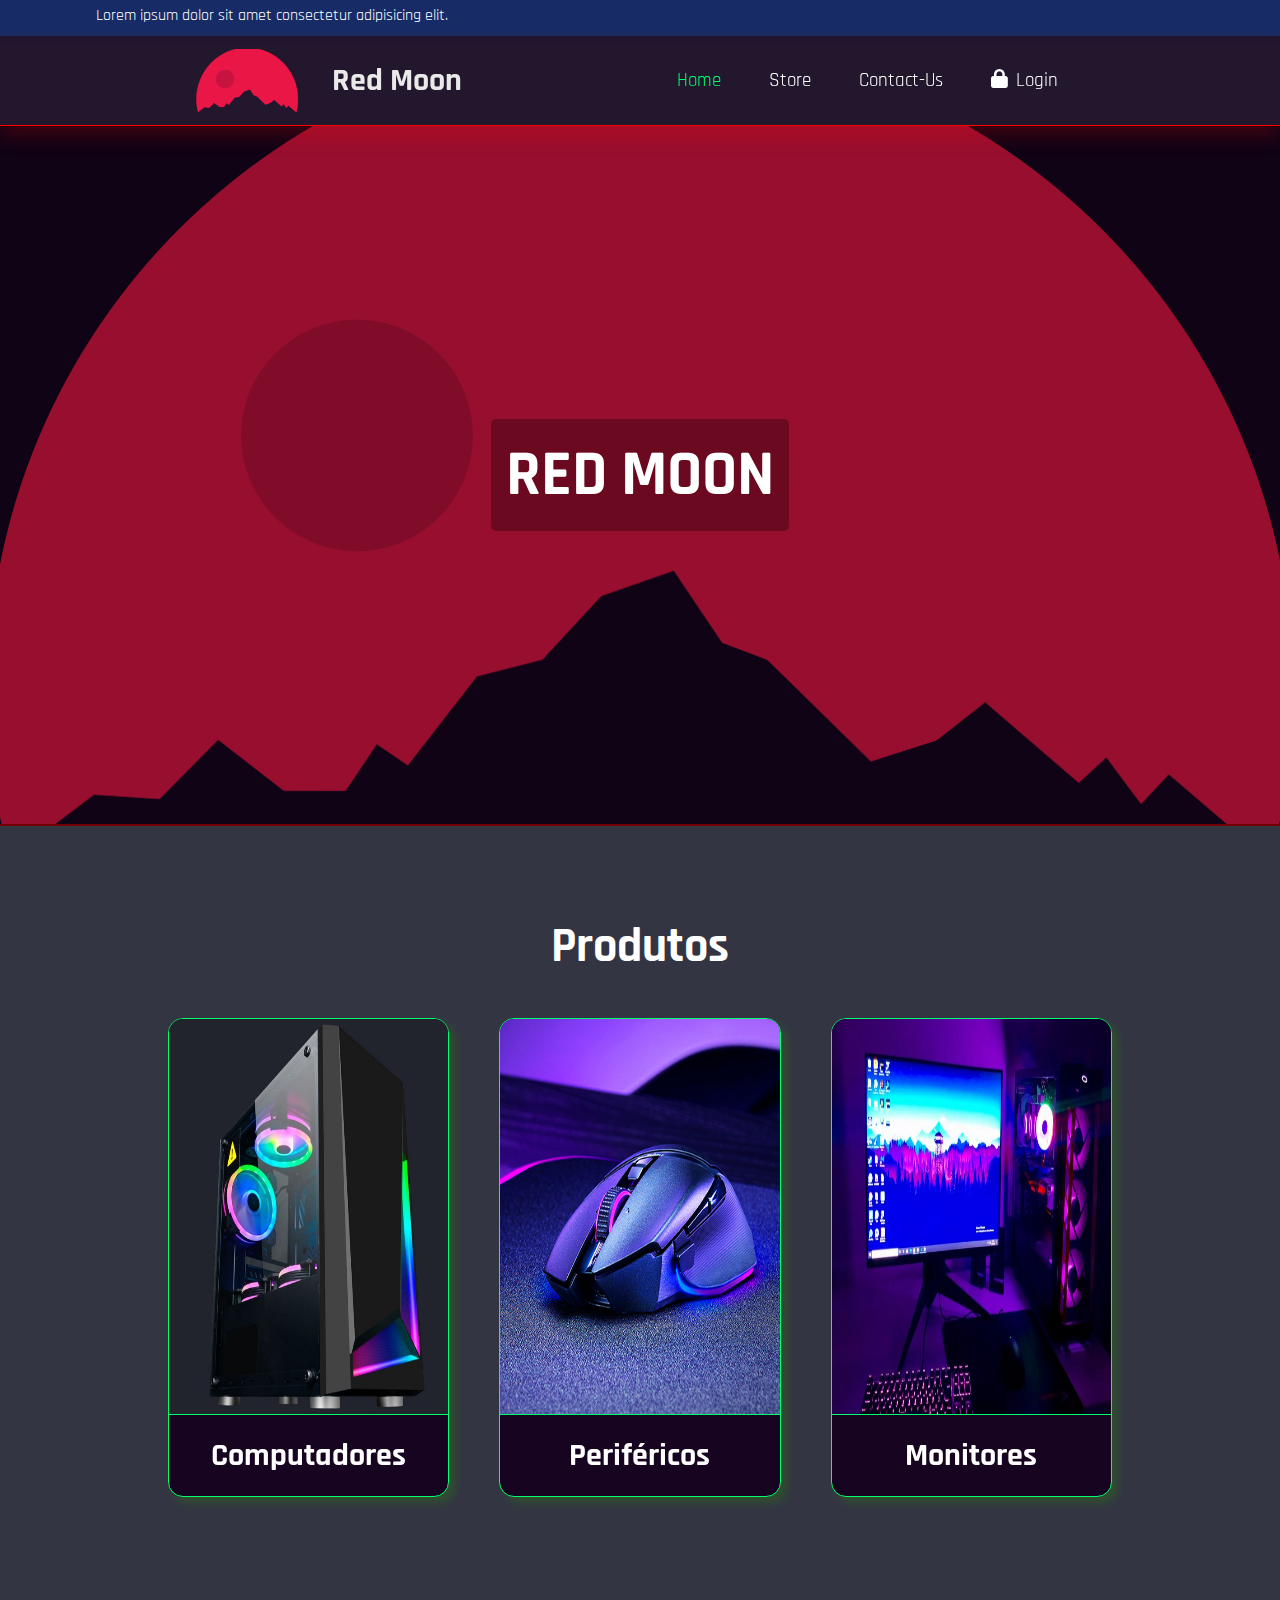
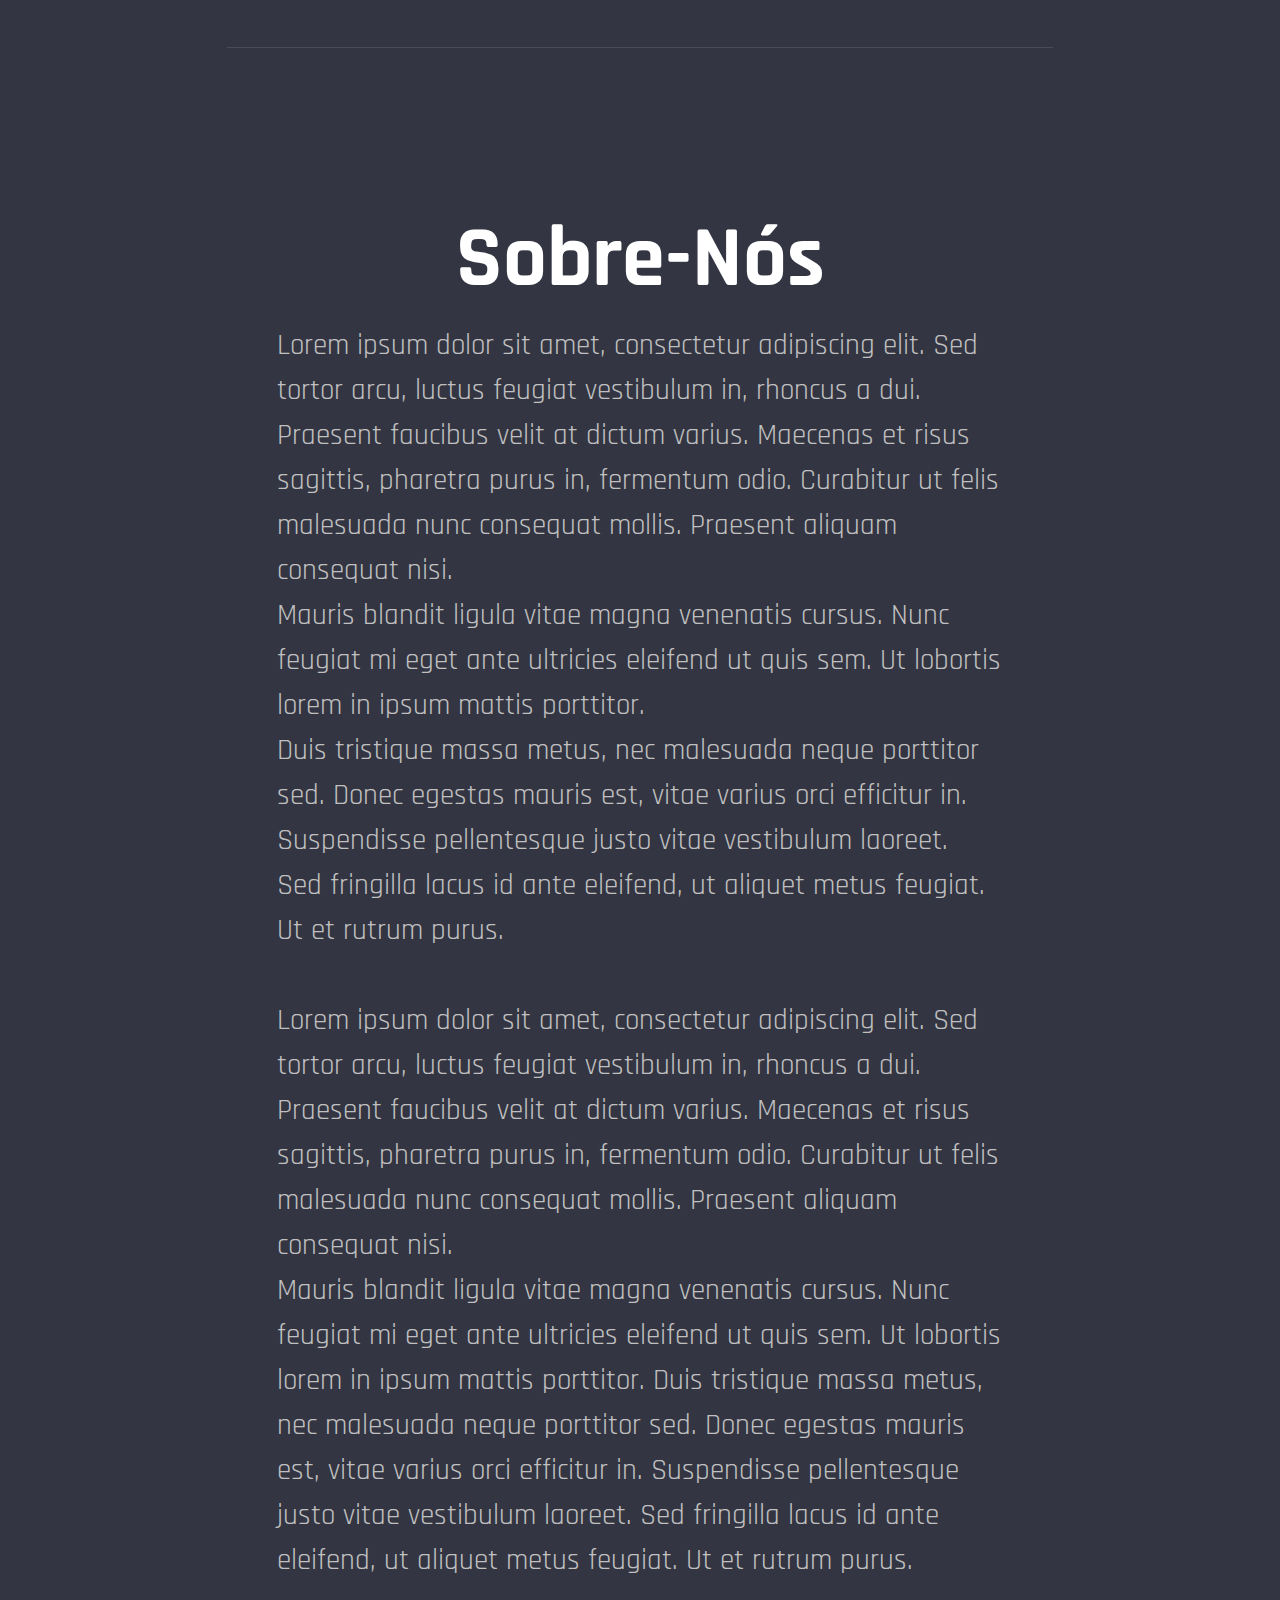
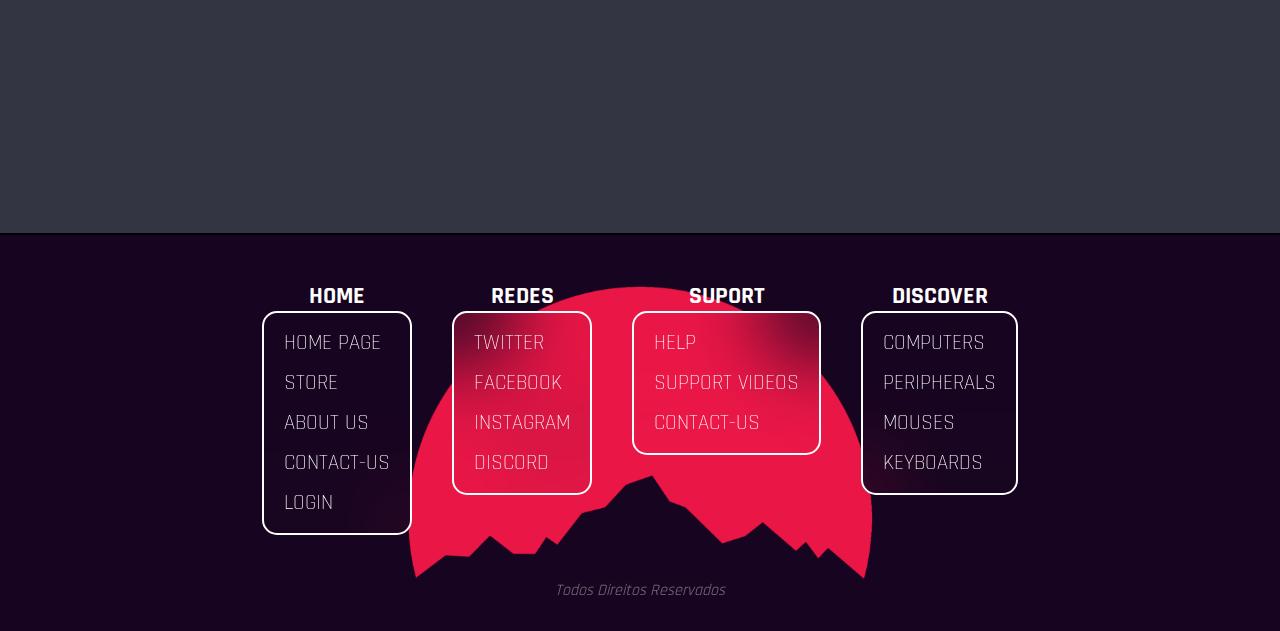
<file: index.html>
<!DOCTYPE html>
<html lang="en">
<head>
    <meta charset="UTF-8">
    <meta name="viewport" content="width=device-width, initial-scale=1.0">
    <meta http-equiv="X-UA-Compatible" content="ie=edge">
    <title>Home</title>

    <link rel="stylesheet" href="https://cdnjs.cloudflare.com/ajax/libs/font-awesome/6.4.2/css/all.min.css">
    <link rel="stylesheet" href="style.css">
</head>
<body>
    
    <header>
        <div>
            <p>Lorem ipsum dolor sit amet consectetur adipisicing elit.</p>
        </div>
    </header>

    <!----------barra de navegação----------->

    
    <nav>

        <div class="head-container">

            <div class="container-logo">

                <div class="logo-img"></div>

                <div class="titulo-nav"><h1>Red Moon</h1></div>
            </div>
            
    
            <ul class="head-links">

                <li><a href="index.html" class="active">Home</a></li>


                <li class="link-store">
                    <a href="store1.html">Store</a>
                    
                    <ul class="droplist-store">
                        
                        <li><a href="store1.html">Computadores</a></li>

                        <li><a href="store2.html">Periféricos</a></li>
                    </ul>
                </li>


                <!-- <li><a href="">About Us</a></li> -->


                <li><a href="contact.html">Contact-Us</a></li>

                
                <li id="login-btn"><a href="login.html">Login</a></li>
            </ul>
        </div>
    </nav>

    <!-----------------CONTEUDO DO SITE----------->

    
    <div id="banner">

        <div></div>

        <h1>RED MOON</h1>
    </div>





    <main>

        <div class="titulo-main"><h1>Produtos</h1></div>

        <section class="produtos">

            <div class="card-produtos">

                <div class="card-img"><img src="img/computador.jpg" alt=""></div>

                <div class="titulo-card"><h1>Computadores</h1></div>

                <div></div>

            </div>


            <div class="card-produtos">
                
                <div class="card-img"><img src="img/mouse.jpg" alt=""></div>

                <div class="titulo-card"><h1>Periféricos</h1></div>

                <div></div>
            </div>


            <div class="card-produtos">

                <div class="card-img"><img src="img/monitor.jpg" alt=""></div>

                <div class="titulo-card"><h1>Monitores</h1></div>

                <div></div>
            </div>

        </section>


        <section id="sobre-nos">

            <div class="titulo-main"><h1>Sobre-Nós</h1></div>

            <div>
                
                <p>Lorem ipsum dolor sit amet, consectetur adipiscing elit. Sed tortor arcu, luctus feugiat vestibulum in, rhoncus a dui.
                    Praesent faucibus velit at dictum varius. Maecenas et risus sagittis, pharetra purus in, fermentum odio.
                    Curabitur ut felis malesuada nunc consequat mollis. Praesent aliquam consequat nisi. <br> 
                    Mauris blandit ligula vitae magna venenatis cursus.
                    Nunc feugiat mi eget ante ultricies eleifend ut quis sem. Ut lobortis lorem in ipsum mattis porttitor.
                    <br> Duis tristique massa metus, nec malesuada neque porttitor sed.
                    Donec egestas mauris est, vitae varius orci efficitur in. Suspendisse pellentesque justo vitae vestibulum laoreet. <br>
                    Sed fringilla lacus id ante eleifend, ut aliquet metus feugiat. Ut et rutrum purus.
                </p><br>

                <p>Lorem ipsum dolor sit amet, consectetur adipiscing elit. Sed tortor arcu, luctus feugiat vestibulum in, rhoncus a dui.
                    Praesent faucibus velit at dictum varius. Maecenas et risus sagittis, pharetra purus in, fermentum odio.
                    Curabitur ut felis malesuada nunc consequat mollis. Praesent aliquam consequat nisi. <br> Mauris blandit ligula vitae magna venenatis cursus.
                    Nunc feugiat mi eget ante ultricies eleifend ut quis sem. Ut lobortis lorem in ipsum mattis porttitor. Duis tristique massa metus, nec malesuada neque porttitor sed.
                    Donec egestas mauris est, vitae varius orci efficitur in. Suspendisse pellentesque justo vitae vestibulum laoreet.
                    Sed fringilla lacus id ante eleifend, ut aliquet metus feugiat. Ut et rutrum purus.
                </p>

            </div>

        </section>

    </main>
    


    <!-----------------FOOTER---------------->

    <footer id="rodape">

        <ul>
            <li>
                <h3>home</h3>

                <ul>
                    <li><a href="index.html">Home page</a></li>
                    <li><a href="store1.html">Store</a></li>
                    <li><a href="#sobre-nos">About Us</a></li>
                    <li><a href="contact.html">Contact-Us</a></li>
                    <li><a href="login.html">Login</a></li>
                </ul>
            </li>
            

            <li>
                <h3>redes</h3>

                <ul>
                    <li><a href="">Twitter</a></li>
                    <li><a href="">Facebook</a></li>
                    <li><a href="">Instagram</a></li>
                    <li><a href="">DISCORD</a></li>
                </ul>
            </li>

            <li>
                <h3>Suport</h3>

                <ul>
                    <li><a href="">Help</a></li>
                    <li><a href="">Support Videos</a></li>
                    <li><a href="">Contact-Us</a></li>
                </ul>
            </li>

            <li>
                <h3>Discover</h3>

                <ul>
                    <li><a href="">Computers</a></li>
                    <li><a href="">Peripherals</a></li>
                    <li><a href="">Mouses</a></li>
                    <li><a href="">Keyboards</a></li>
                </ul>
            </li>

        </ul>

        <div class="direitos-footer">
            <span>Todos Direitos Reservados</span>
        </div>

    </footer>


    

</body>
</html>
</file>
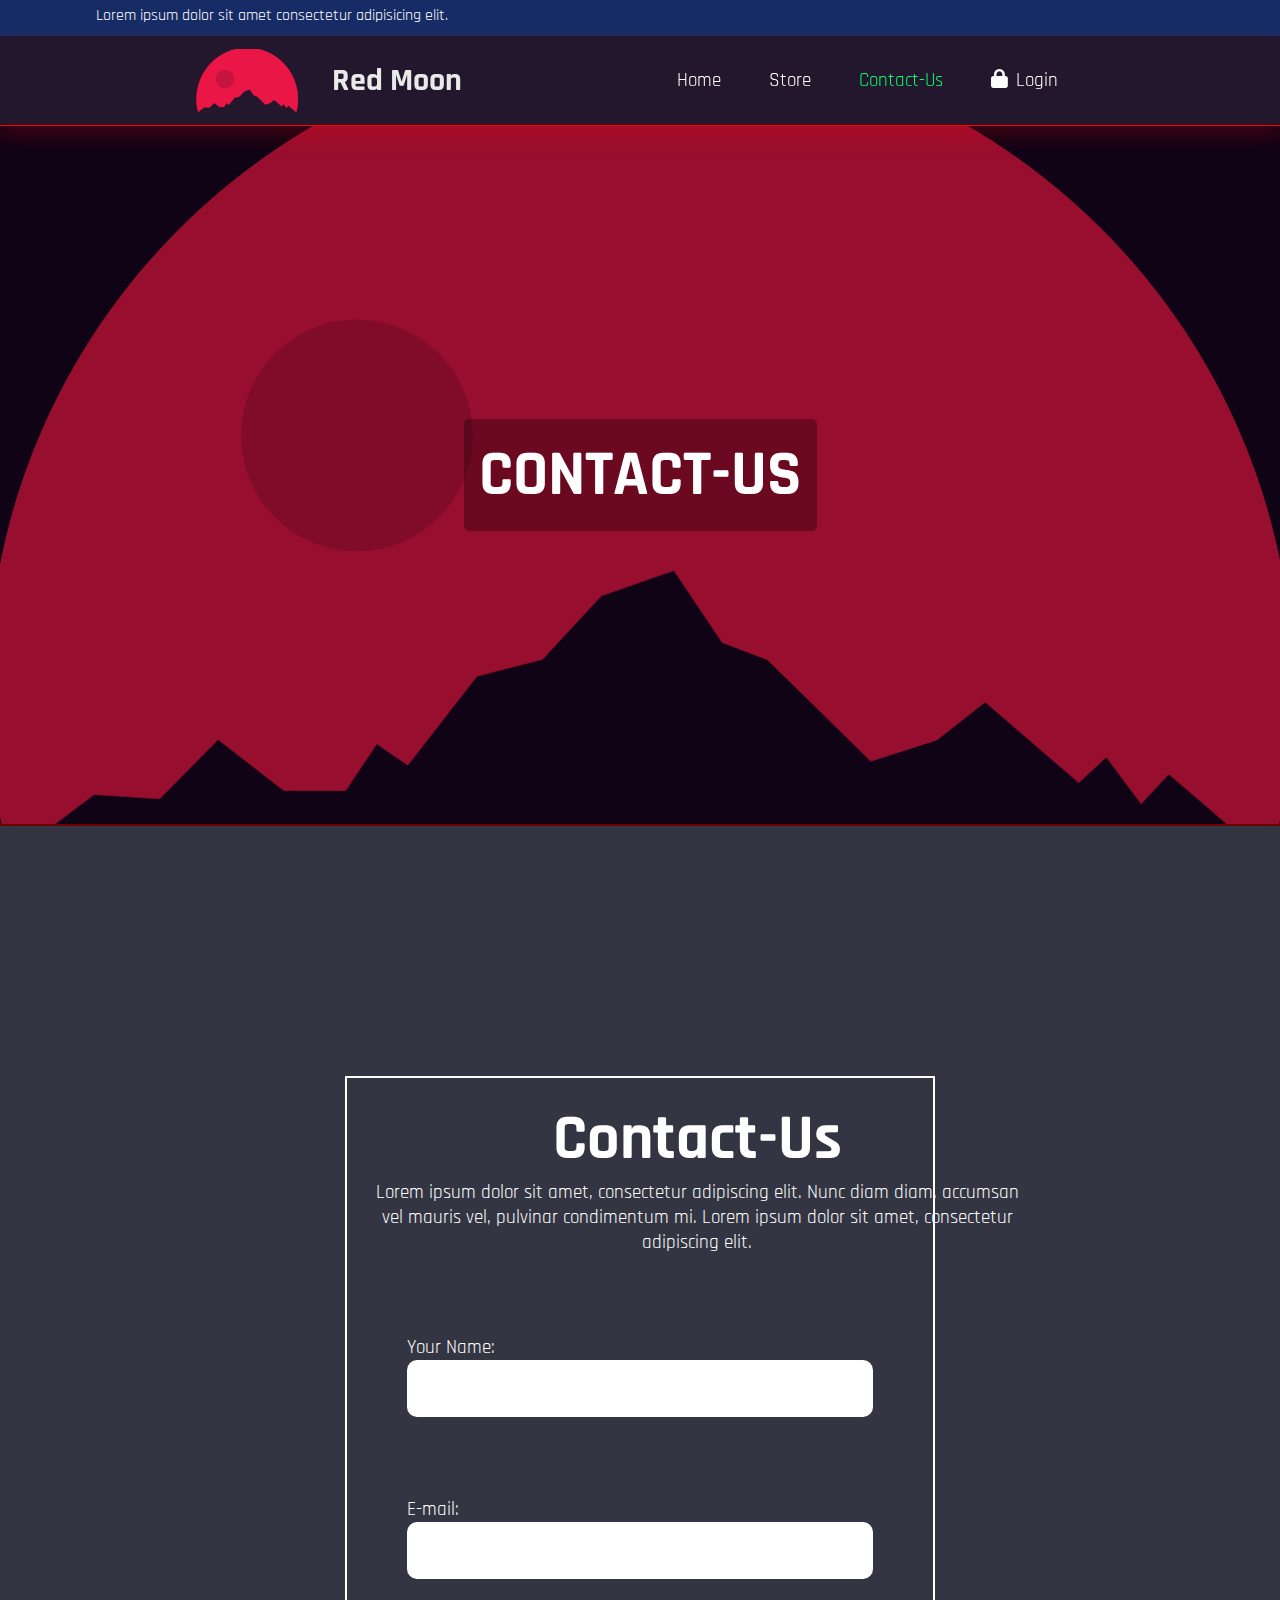
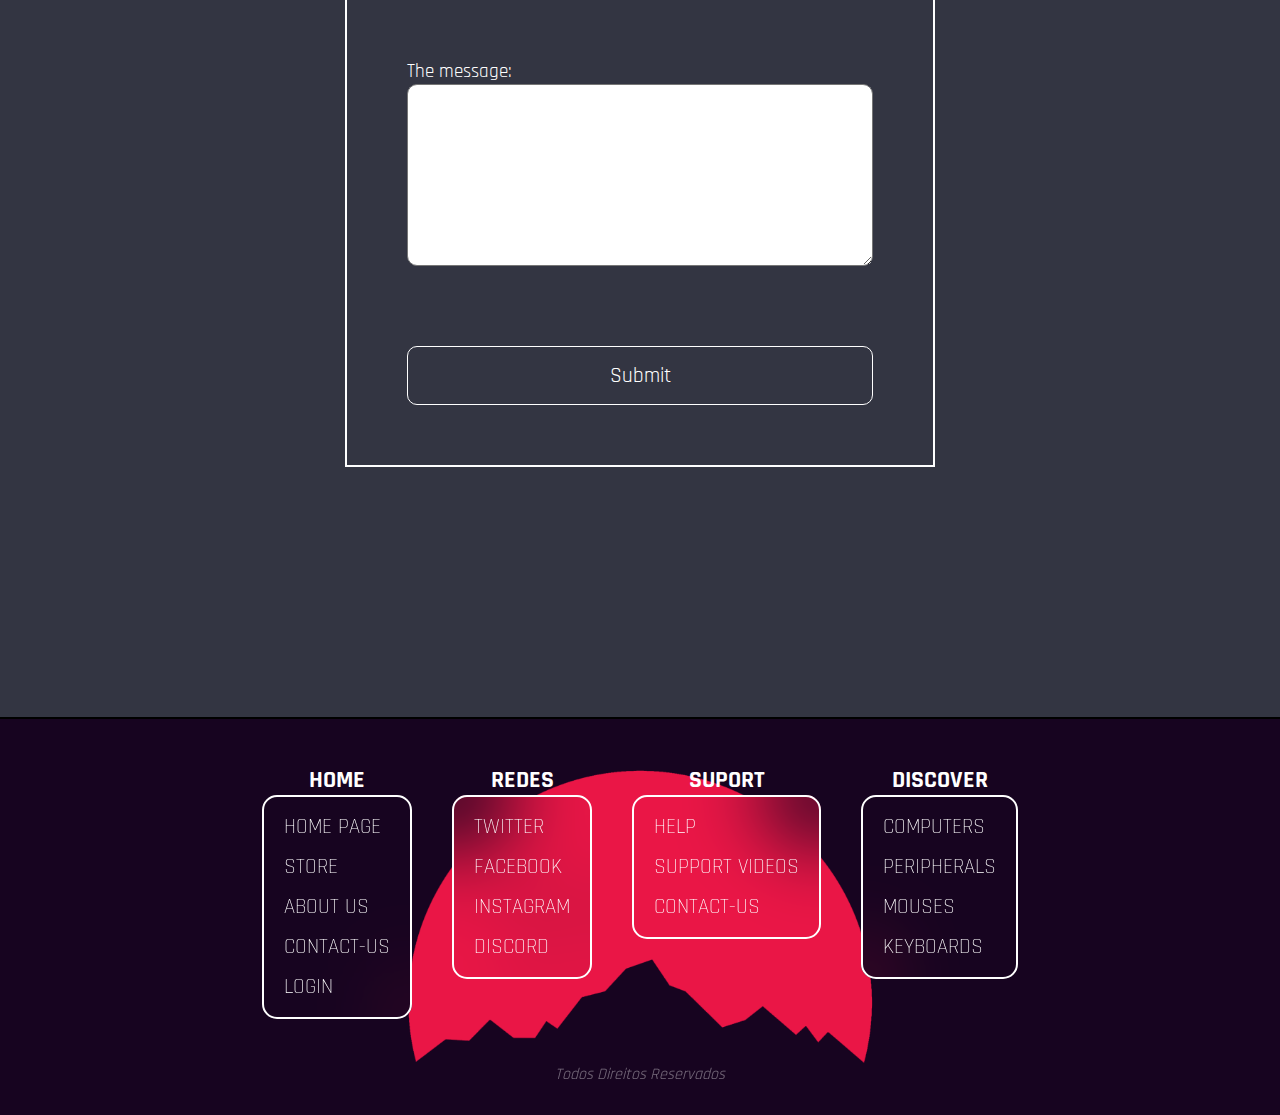
<file: contact.html>
<!DOCTYPE html>
<html lang="en">
<head>
    <meta charset="UTF-8">
    <meta name="viewport" content="width=device-width, initial-scale=1.0">
    <meta http-equiv="X-UA-Compatible" content="ie=edge">
    <title>Document</title>

    <link rel="stylesheet" href="https://cdnjs.cloudflare.com/ajax/libs/font-awesome/6.4.2/css/all.min.css">
    <link rel="stylesheet" href="contact.css">
</head>
<body>
    
    <header>
        <div>
            <p>Lorem ipsum dolor sit amet consectetur adipisicing elit.</p>
        </div>
    </header>

    <!----------barra de navegação----------->

    
    <nav>

        <div class="head-container">

            <div class="container-logo">

                <div class="logo-img"></div>

                <div class="titulo-nav"><h1>Red Moon</h1></div>
            </div>
            
    
            <ul class="head-links">

                <li><a href="index.html">Home</a></li>


                <li class="link-store">
                    <a href="store1.html">Store</a>
                    
                    <ul class="droplist-store">
                        
                        <li><a href="store1.html">Computadores</a></li>

                        <li><a href="store2.html">Periféricos</a></li>
                    </ul>
                </li>


                <!-- <li><a href="">About Us</a></li> -->


                <li><a href="contact.html" class="active">Contact-Us</a></li>

                
                <li id="login-btn"><a href="login.html">Login</a></li>
            </ul>
        </div>
    </nav>

    <!-----------------CONTEUDO DO SITE----------->

    
    <div id="banner">

        <div></div>

        <h1>CONTACT-US</h1>
    </div>



    <main>
        <div id="formulario">

            <form action="">

                <div class="descricao-form">
                    <h1>Contact-Us</h1>
                    <p>Lorem ipsum dolor sit amet, consectetur adipiscing elit.
                         Nunc diam diam, accumsan vel mauris vel, pulvinar condimentum mi.
                          Lorem ipsum dolor sit amet, consectetur adipiscing elit. </p>
                </div>


                <div>
                    <label for="">Your Name:</label>
                    <input type="text" name="" id="">
                </div>


                <div>
                    <label for="">E-mail:</label>
                    <input type="email" name="" id="">
                </div>


                <div>
                    <label for="">The message:</label>
                    <textarea name="" id="" cols="30" rows="10"></textarea>
                </div>

                <div>
                    <input id="btn-enviar" type="submit" value="Submit">
                </div>
                

            </form>

        </div>
       
    </main>


    <!-----------------FOOTER---------------->

    <footer id="rodape">

        <ul>
            <li>
                <h3>home</h3>

                <ul>
                    <li><a href="">Home page</a></li>
                    <li><a href="">Store</a></li>
                    <li><a href="">About Us</a></li>
                    <li><a href="">Contact-Us</a></li>
                    <li><a href="">Login</a></li>
                </ul>
            </li>
            

            <li>
                <h3>redes</h3>

                <ul>
                    <li><a href="">Twitter</a></li>
                    <li><a href="">Facebook</a></li>
                    <li><a href="">Instagram</a></li>
                    <li><a href="">DISCORD</a></li>
                </ul>
            </li>

            <li>
                <h3>Suport</h3>

                <ul>
                    <li><a href="">Help</a></li>
                    <li><a href="">Support Videos</a></li>
                    <li><a href="">Contact-Us</a></li>
                </ul>
            </li>

            <li>
                <h3>Discover</h3>

                <ul>
                    <li><a href="">Computers</a></li>
                    <li><a href="">Peripherals</a></li>
                    <li><a href="">Mouses</a></li>
                    <li><a href="">Keyboards</a></li>
                </ul>
            </li>

        </ul>

        <div class="direitos-footer">
            <span>Todos Direitos Reservados</span>
        </div>

    </footer>


    

</body>
</html>
</file>
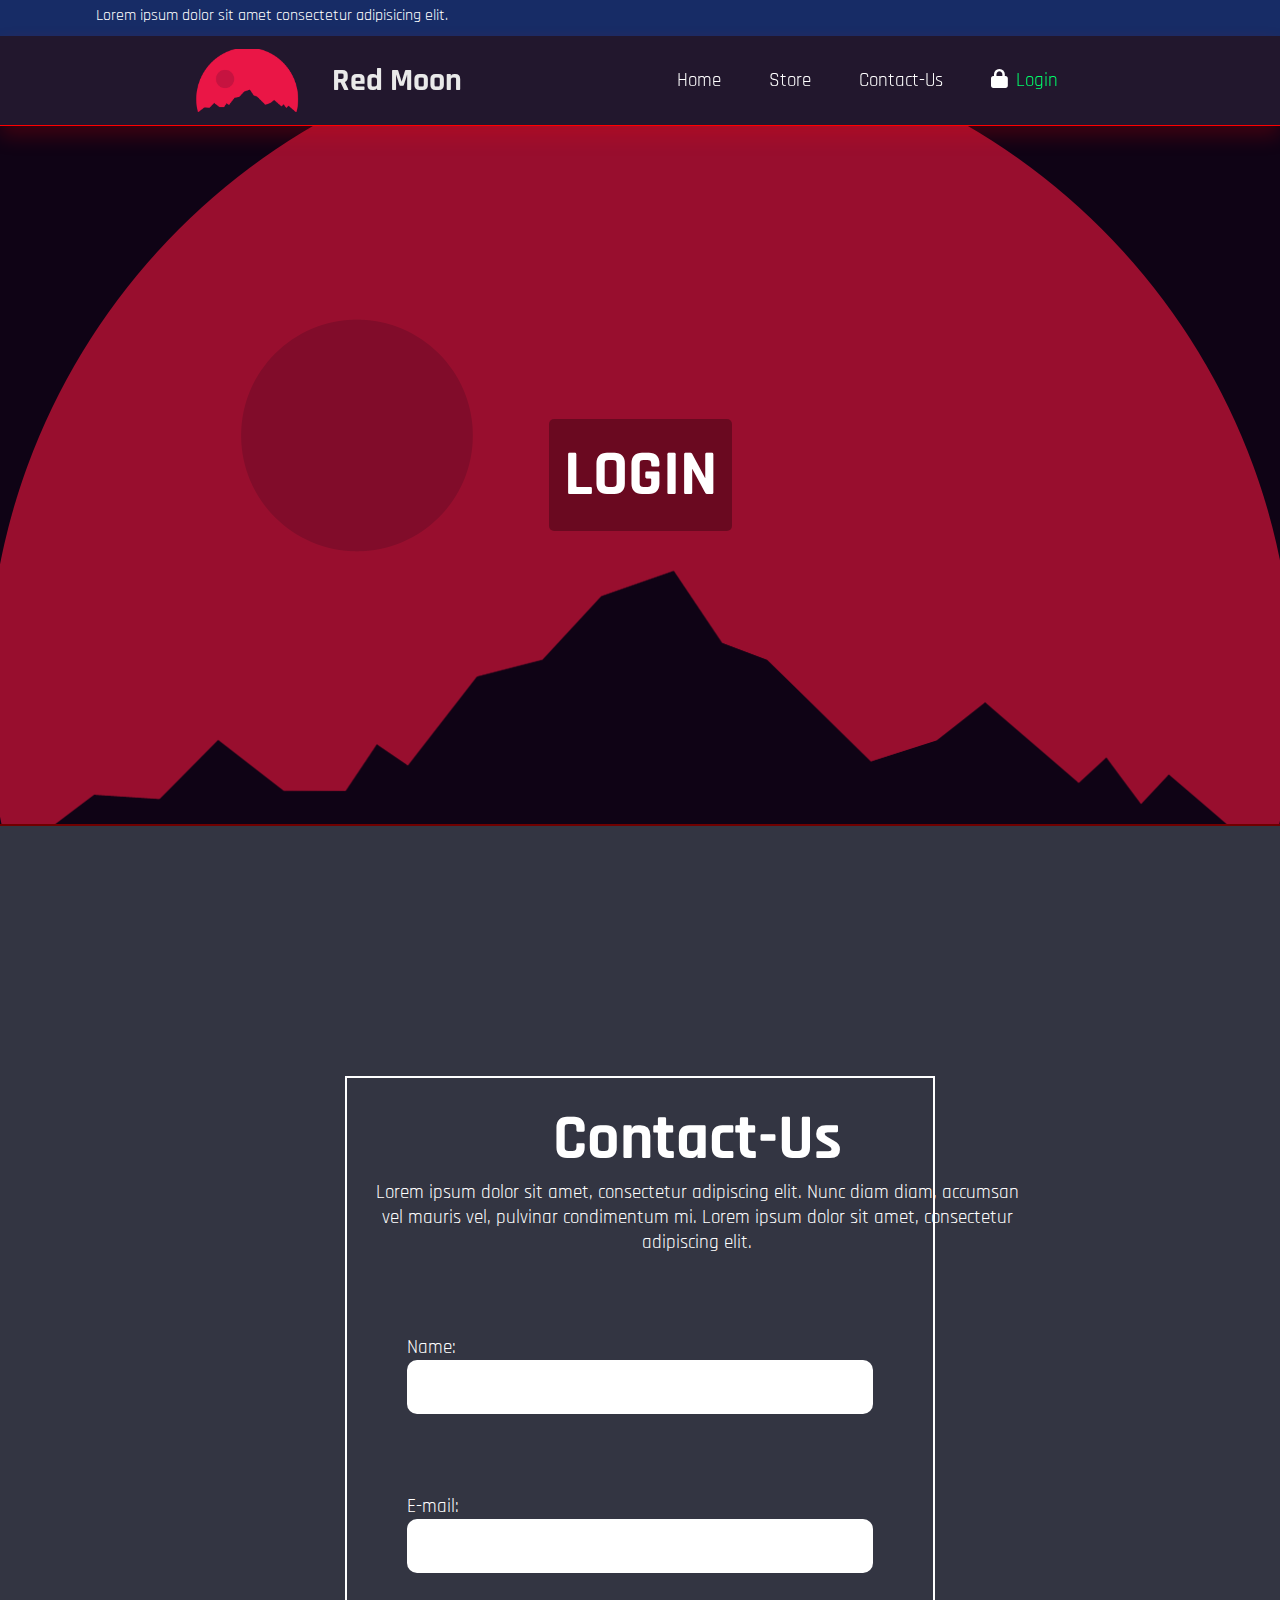
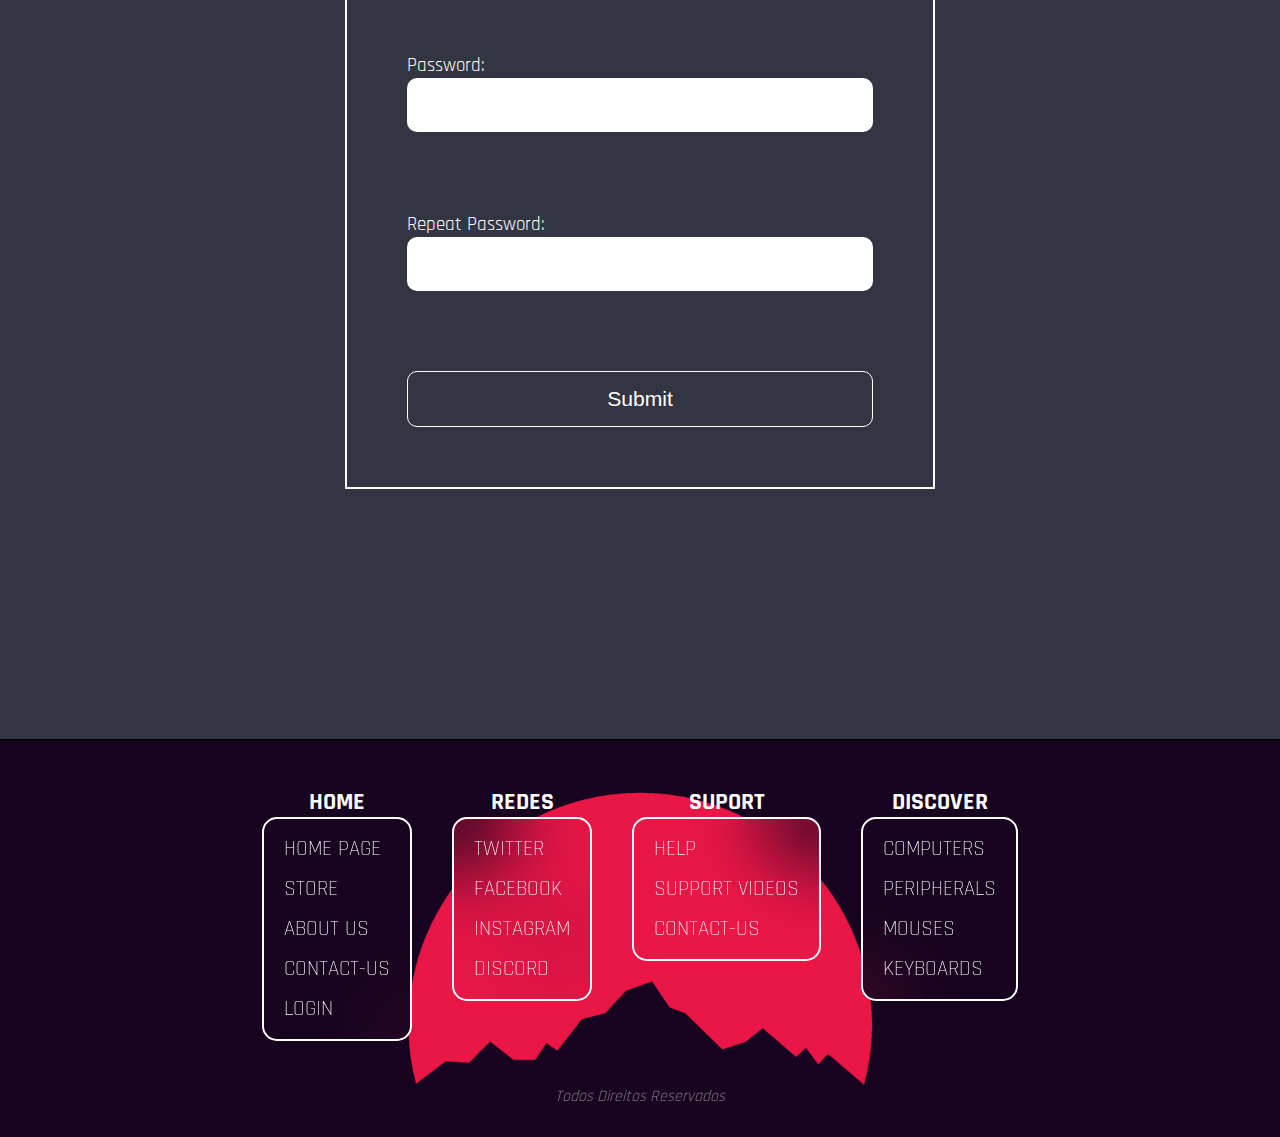
<file: login.html>
<!DOCTYPE html>
<html lang="en">
<head>
    <meta charset="UTF-8">
    <meta name="viewport" content="width=device-width, initial-scale=1.0">
    <meta http-equiv="X-UA-Compatible" content="ie=edge">
    <title>Document</title>

    <link rel="stylesheet" href="https://cdnjs.cloudflare.com/ajax/libs/font-awesome/6.4.2/css/all.min.css">
    <link rel="stylesheet" href="login.css">
</head>
<body>
    
    <header>
        <div>
            <p>Lorem ipsum dolor sit amet consectetur adipisicing elit.</p>
        </div>
    </header>

    <!----------barra de navegação----------->

    
    <nav>

        <div class="head-container">

            <div class="container-logo">

                <div class="logo-img"></div>

                <div class="titulo-nav"><h1>Red Moon</h1></div>
            </div>
            
    
            <ul class="head-links">

                <li><a href="index.html">Home</a></li>


                <li class="link-store">
                    <a href="store1.html">Store</a>
                    
                    <ul class="droplist-store">
                        
                        <li><a href="store1.html">Computadores</a></li>

                        <li><a href="store2.html">Periféricos</a></li>
                    </ul>
                </li>


                <!-- <li><a href="">About Us</a></li> -->


                <li><a href="contact.html">Contact-Us</a></li>

                
                <li id="login-btn"><a href="login.html" class="active">Login</a></li>
            </ul>
        </div>
    </nav>

    <!-----------------CONTEUDO DO SITE----------->

    
    <div id="banner">

        <div></div>

        <h1>LOGIN</h1>
    </div>

    <!-- form -->


    <main>
        <div id="formulario">

            <form action="">

                <div class="descricao-form">
                    <h1>Contact-Us</h1>
                    <p>Lorem ipsum dolor sit amet, consectetur adipiscing elit.
                         Nunc diam diam, accumsan vel mauris vel, pulvinar condimentum mi.
                          Lorem ipsum dolor sit amet, consectetur adipiscing elit. </p>
                </div>


                <div>
                    <label for="">Name:</label>
                    <input type="text" name="" id="">
                </div>


                <div>
                    <label for="">E-mail:</label>
                    <input type="email" name="" id="">
                </div>

                <div>
                    <label for="">Password:</label>
                    <input type="password" name="" id="">
                </div>

                <div>
                    <label for="">Repeat Password:</label>
                    <input type="password" name="" id="">
                </div>

                <div>
                    <input id="btn-enviar" type="submit" value="Submit">
                </div>
                

            </form>

        </div>
       
    </main>



    <!-----------------FOOTER---------------->

    <footer id="rodape">

        <ul>
            <li>
                <h3>home</h3>

                <ul>
                    <li><a href="index.html">Home page</a></li>
                    <li><a href="store1.html">Store</a></li>
                    <li><a href="about.html">About Us</a></li>
                    <li><a href="contact.html">Contact-Us</a></li>
                    <li><a href="login.html">Login</a></li>
                </ul>
            </li>
            

            <li>
                <h3>redes</h3>

                <ul>
                    <li><a href="">Twitter</a></li>
                    <li><a href="">Facebook</a></li>
                    <li><a href="">Instagram</a></li>
                    <li><a href="">DISCORD</a></li>
                </ul>
            </li>

            <li>
                <h3>Suport</h3>

                <ul>
                    <li><a href="">Help</a></li>
                    <li><a href="">Support Videos</a></li>
                    <li><a href="">Contact-Us</a></li>
                </ul>
            </li>

            <li>
                <h3>Discover</h3>

                <ul>
                    <li><a href="">Computers</a></li>
                    <li><a href="">Peripherals</a></li>
                    <li><a href="">Mouses</a></li>
                    <li><a href="">Keyboards</a></li>
                </ul>
            </li>

        </ul>

        <div class="direitos-footer">
            <span>Todos Direitos Reservados</span>
        </div>

    </footer>


    

</body>
</html>
</file>
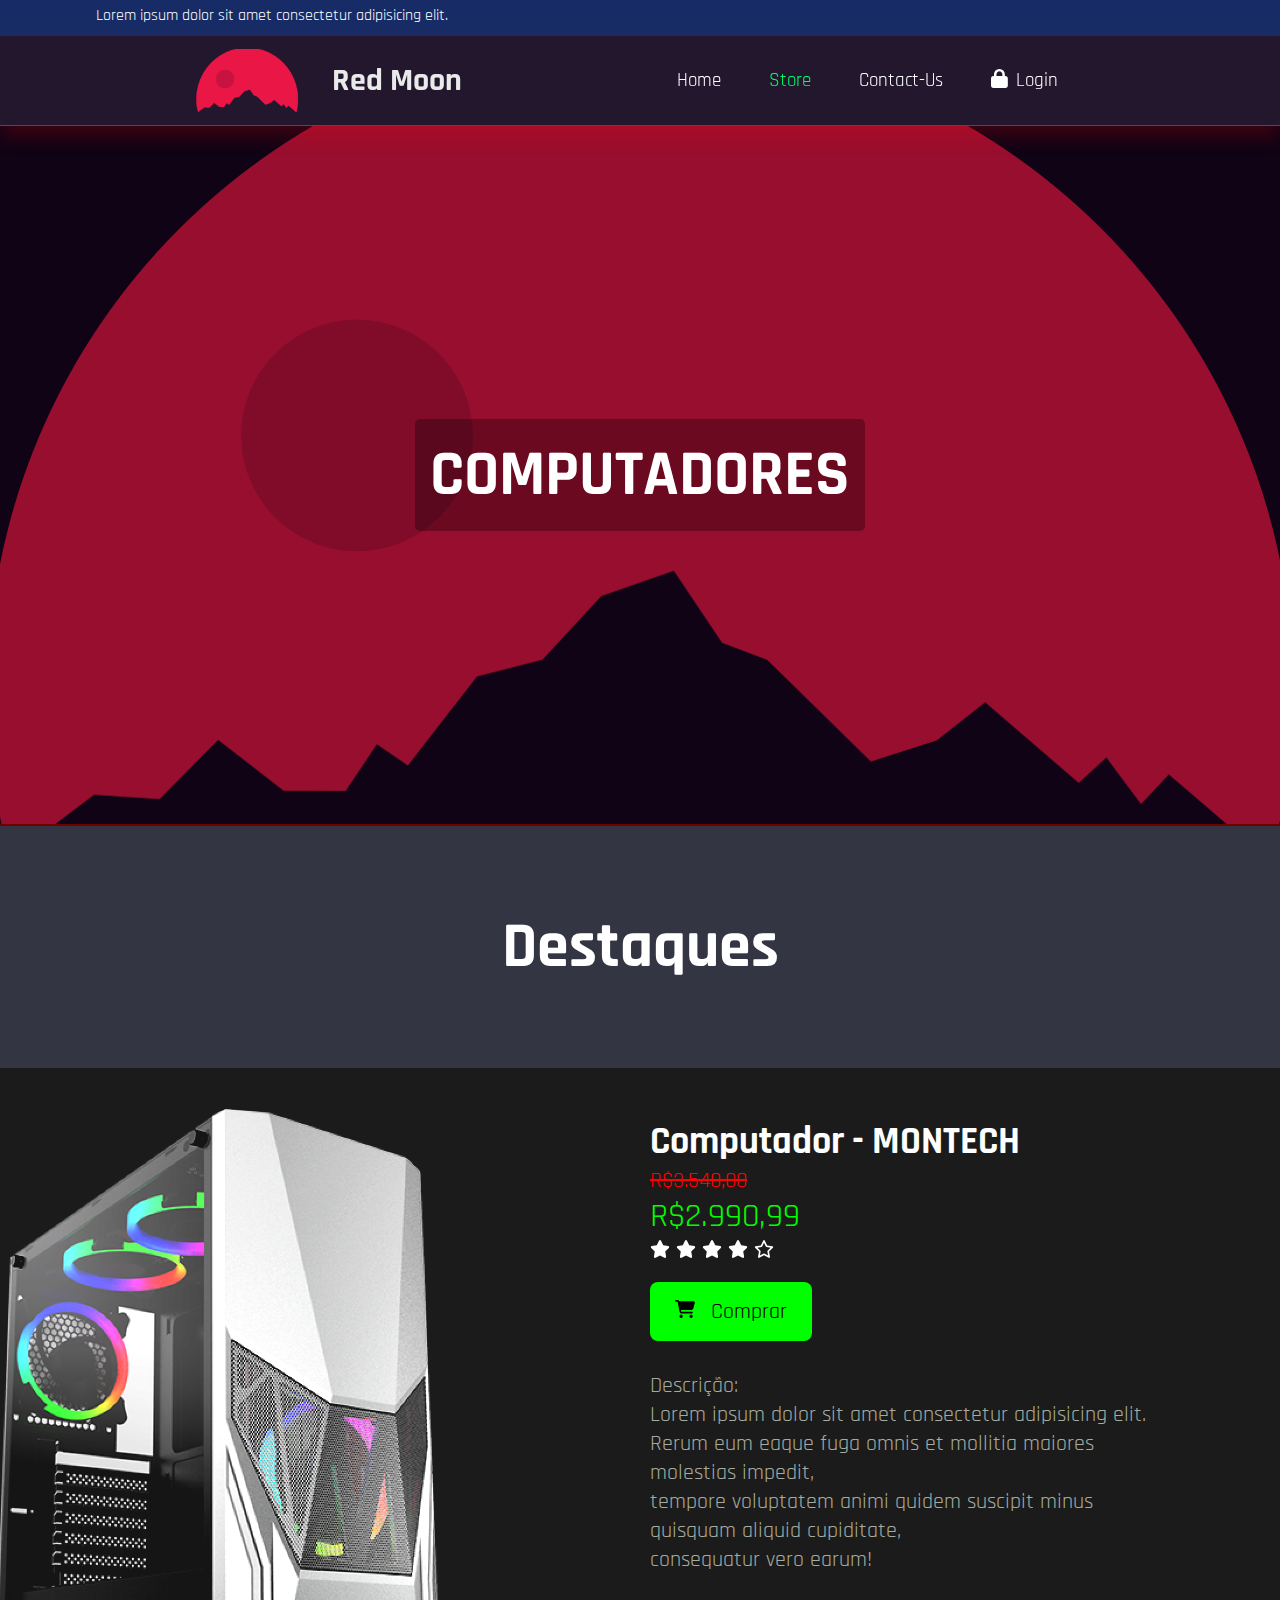
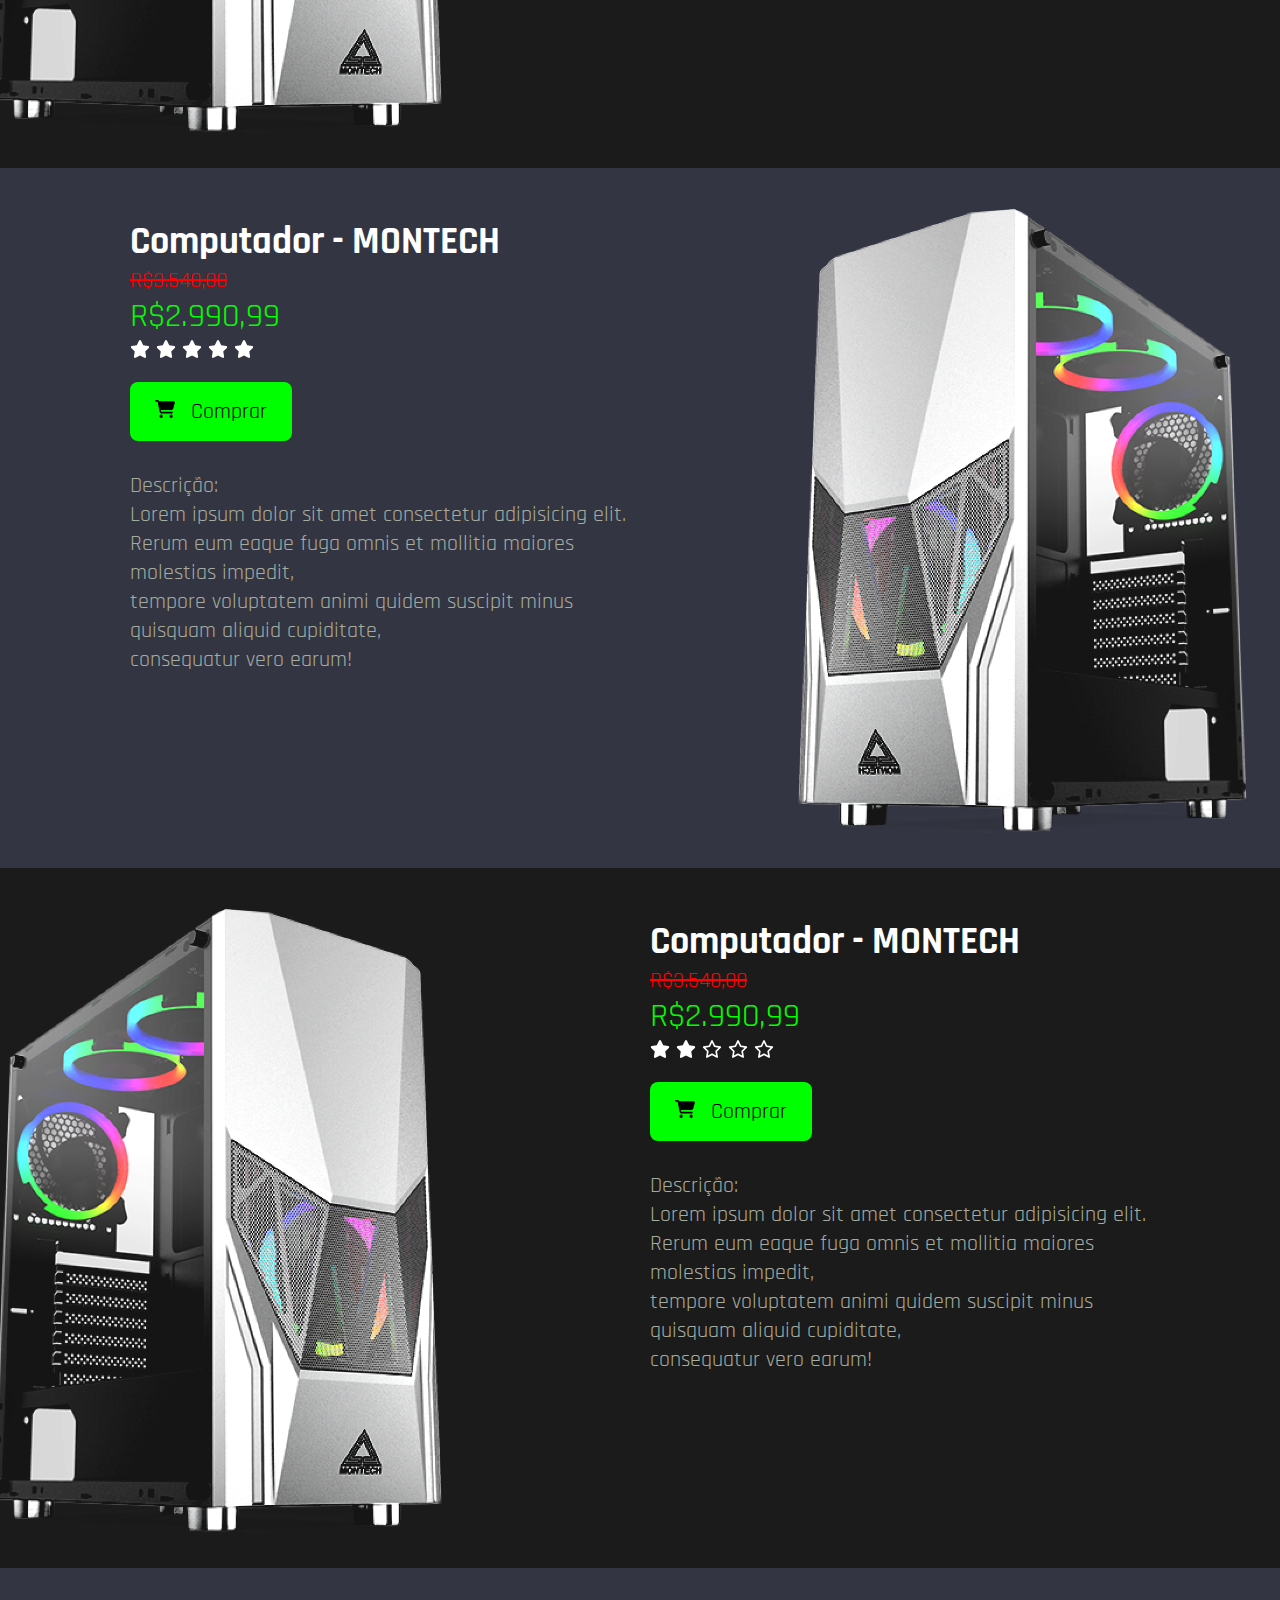
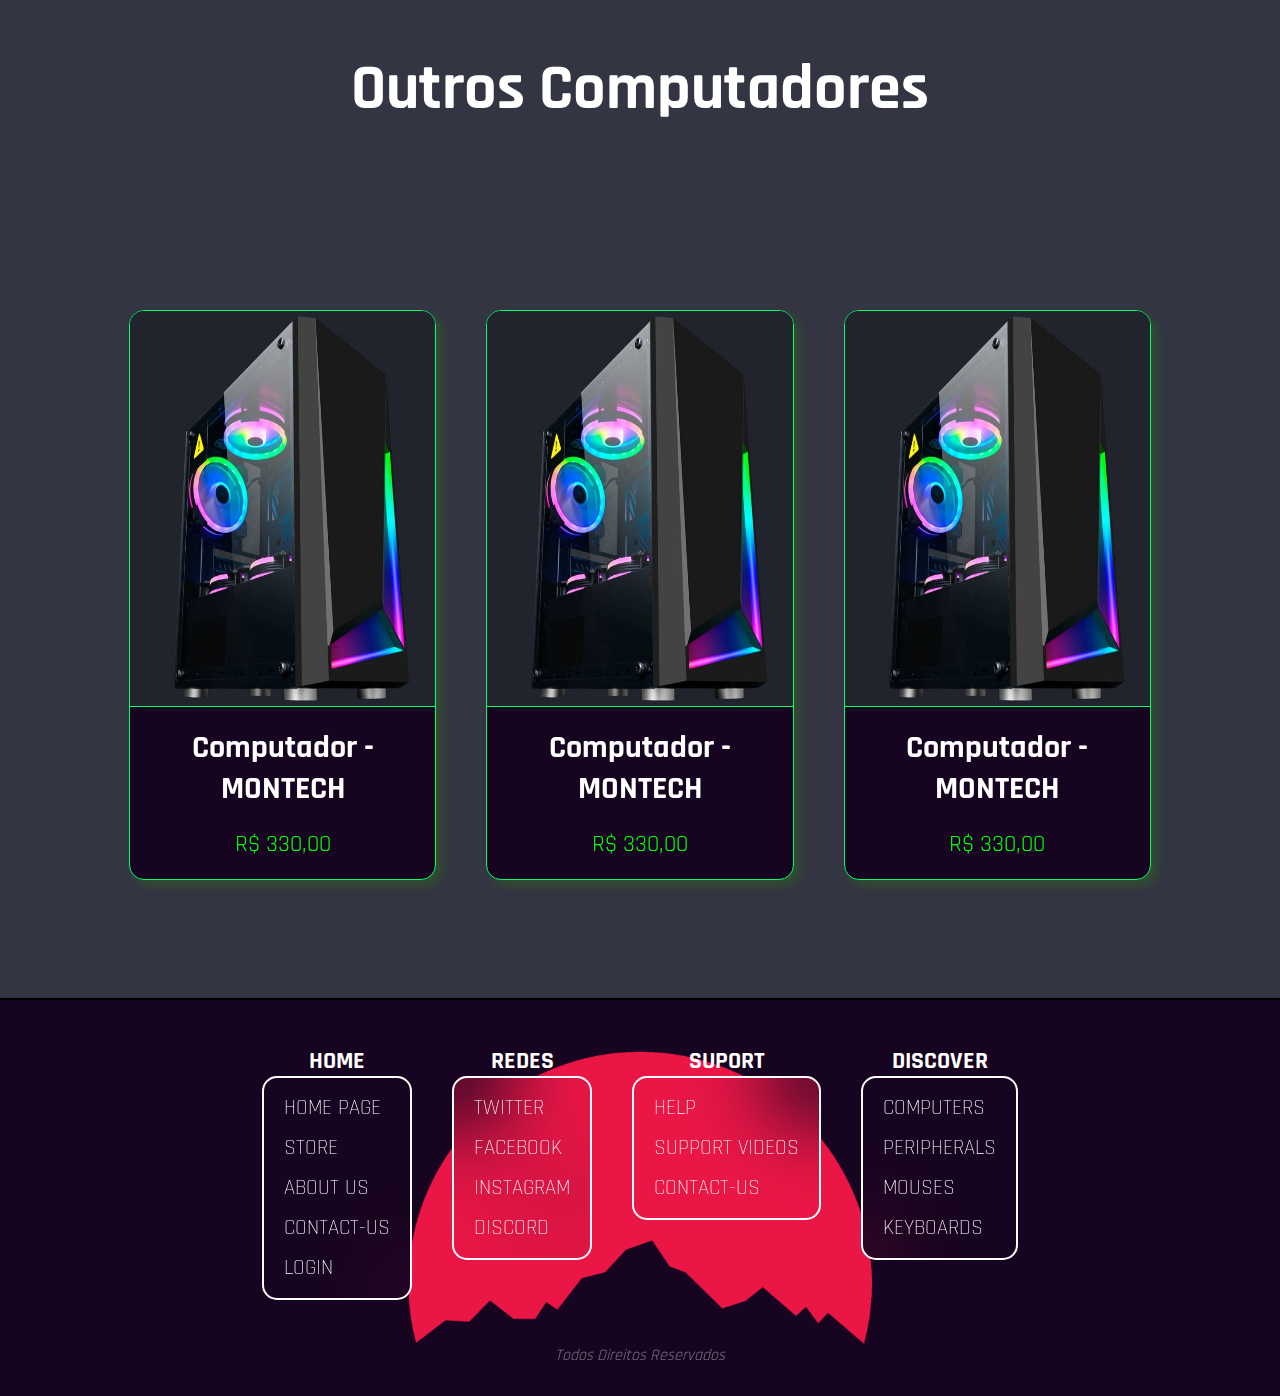
<file: store1.html>
<!DOCTYPE html>
<html lang="en">
<head>
    <meta charset="UTF-8">
    <meta name="viewport" content="width=device-width, initial-scale=1.0">
    <meta http-equiv="X-UA-Compatible" content="ie=edge">
    <title>Store</title>

    <link rel="stylesheet" href="https://cdnjs.cloudflare.com/ajax/libs/font-awesome/6.4.2/css/all.min.css">
    <link rel="stylesheet" href="store1.css">
</head>
<body>
    
    <header>
        <div>
            <p>Lorem ipsum dolor sit amet consectetur adipisicing elit.</p>
        </div>
    </header>

    <!----------barra de navegação----------->

    
    <nav>

        <div class="head-container">

            <div class="container-logo">

                <div class="logo-img"></div>

                <div class="titulo-nav"><h1>Red Moon</h1></div>
            </div>
            
    
            <ul class="head-links">

                <li><a href="index.html">Home</a></li>


                <li class="link-store">
                    <a href="store1.html" class="active">Store</a>
                    
                    <ul class="droplist-store">
                        
                        <li class="active2"><a href="store1.html" class="active">Computadores</a></li>

                        <li><a href="store2.html">Periféricos</a></li>
                    </ul>
                </li>


                <!-- <li><a href="">About Us</a></li> -->


                <li><a href="contact.html">Contact-Us</a></li>

                
                <li id="login-btn"><a href="login.html">Login</a></li>
            </ul>
        </div>
    </nav>

    <!-----------------CONTEUDO DO SITE----------->

    
    <div id="banner">

        <div></div>

        <h1>COMPUTADORES</h1>
    </div>

    <div class="titulo-main"><h1>Destaques</h1></div>
    
    <main>

        

        <section class="pc1">
            <div class="pc-img"><img src="img/pc1.webp" alt=""></div>
            <div class="pc-valores">
                <div>
                    <h1>Computador - MONTECH</h1>

                    <p class="preco1">R$3.540,00</p>
                    <p class="preco2">R$2.990,99</p>

                    <div class="avaliacao">
                        <img src="img/star1.svg" alt="">
                        <img src="img/star1.svg" alt="">
                        <img src="img/star1.svg" alt="">
                        <img src="img/star1.svg" alt="">
                        <img src="img/star0.svg" alt="">
                    </div>

                    <a href="" class="comprar">
                        Comprar
                    </a>

                    <div class="descricao">
                        <span>Descrição:</span>
                        <p>
                            Lorem ipsum dolor sit amet consectetur adipisicing elit. <br>
                            Rerum eum eaque fuga omnis et mollitia maiores molestias impedit, <br>
                            tempore voluptatem animi quidem suscipit minus quisquam aliquid cupiditate, <br>
                            consequatur vero earum!
                        </p>
                    </div>
                </div>
            </div>
        </section>


        

        <section class="pc2">
            <div class="pc-img"><img src="img/pc1.webp" alt=""></div>
            <div class="pc-valores">
                <div>
                    <h1>Computador - MONTECH</h1>

                    <p class="preco1">R$3.540,00</p>
                    <p class="preco2">R$2.990,99</p>

                    <div class="avaliacao">
                        <img src="img/star1.svg" alt="">
                        <img src="img/star1.svg" alt="">
                        <img src="img/star1.svg" alt="">
                        <img src="img/star1.svg" alt="">
                        <img src="img/star1.svg" alt="">
                    </div>

                    <a href="" class="comprar">
                        Comprar
                    </a>

                    <div class="descricao">
                        <span>Descrição:</span>
                        <p>
                            Lorem ipsum dolor sit amet consectetur adipisicing elit. <br>
                            Rerum eum eaque fuga omnis et mollitia maiores molestias impedit, <br>
                            tempore voluptatem animi quidem suscipit minus quisquam aliquid cupiditate, <br>
                            consequatur vero earum!
                        </p>
                    </div>
                </div>
            </div>
        </section>

        <section class="pc3">
            <div class="pc-img"><img src="img/pc1.webp" alt=""></div>
            <div class="pc-valores">
                <div>
                    <h1>Computador - MONTECH</h1>

                    <p class="preco1">R$3.540,00</p>
                    <p class="preco2">R$2.990,99</p>

                    <div class="avaliacao">
                        <img src="img/star1.svg" alt="">
                        <img src="img/star1.svg" alt="">
                        <img src="img/star0.svg" alt="">
                        <img src="img/star0.svg" alt="">
                        <img src="img/star0.svg" alt="">
                    </div>

                    <a href="" class="comprar">
                        Comprar
                    </a>

                    <div class="descricao">
                        <span>Descrição:</span>
                        <p>
                            Lorem ipsum dolor sit amet consectetur adipisicing elit. <br>
                            Rerum eum eaque fuga omnis et mollitia maiores molestias impedit, <br>
                            tempore voluptatem animi quidem suscipit minus quisquam aliquid cupiditate, <br>
                            consequatur vero earum!
                        </p>
                    </div>
                </div>
            </div>
        </section>


        <!-- produtos -->

    <div id="outros-produtos">

        <div class="titulo-main"><h1>Outros Computadores</h1></div>


        <section class="produtos">

            <div class="card-produtos">

                <div class="card-img"><img src="img/computador.jpg" alt=""></div>

                <div class="titulo-card"><h1>Computador - MONTECH</h1></div>

                <div class="preco2"><span>R$ 330,00</span></div>

            </div>


            <div class="card-produtos">
                
                <div class="card-img"><img src="img/computador.jpg" alt=""></div>

                <div class="titulo-card"><h1>Computador - MONTECH</h1></div>

                <div class="preco2"><span>R$ 330,00</span></div>
            </div>


            <div class="card-produtos">

                <div class="card-img"><img src="img/computador.jpg" alt=""></div>

                <div class="titulo-card"><h1>Computador - MONTECH</h1></div>

                <div class="preco2"><span>R$ 330,00</span></div>
            </div>

        </section>

    </div>


    </main>




    <!-----------------FOOTER---------------->

    <footer id="rodape">

        <ul>
            <li>
                <h3>home</h3>

                <ul>
                    <li><a href="index.html">Home page</a></li>
                    <li><a href="store.html">Store</a></li>
                    <li><a href="about.html">About Us</a></li>
                    <li><a href="contact.html">Contact-Us</a></li>
                    <li><a href="login.html">Login</a></li>
                </ul>
            </li>
            

            <li>
                <h3>redes</h3>

                <ul>
                    <li><a href="">Twitter</a></li>
                    <li><a href="">Facebook</a></li>
                    <li><a href="">Instagram</a></li>
                    <li><a href="">DISCORD</a></li>
                </ul>
            </li>

            <li>
                <h3>Suport</h3>

                <ul>
                    <li><a href="">Help</a></li>
                    <li><a href="">Support Videos</a></li>
                    <li><a href="">Contact-Us</a></li>
                </ul>
            </li>

            <li>
                <h3>Discover</h3>

                <ul>
                    <li><a href="">Computers</a></li>
                    <li><a href="">Peripherals</a></li>
                    <li><a href="">Mouses</a></li>
                    <li><a href="">Keyboards</a></li>
                </ul>
            </li>

        </ul>

        <div class="direitos-footer">
            <span>Todos Direitos Reservados</span>
        </div>

    </footer>


    

</body>
</html>
</file>
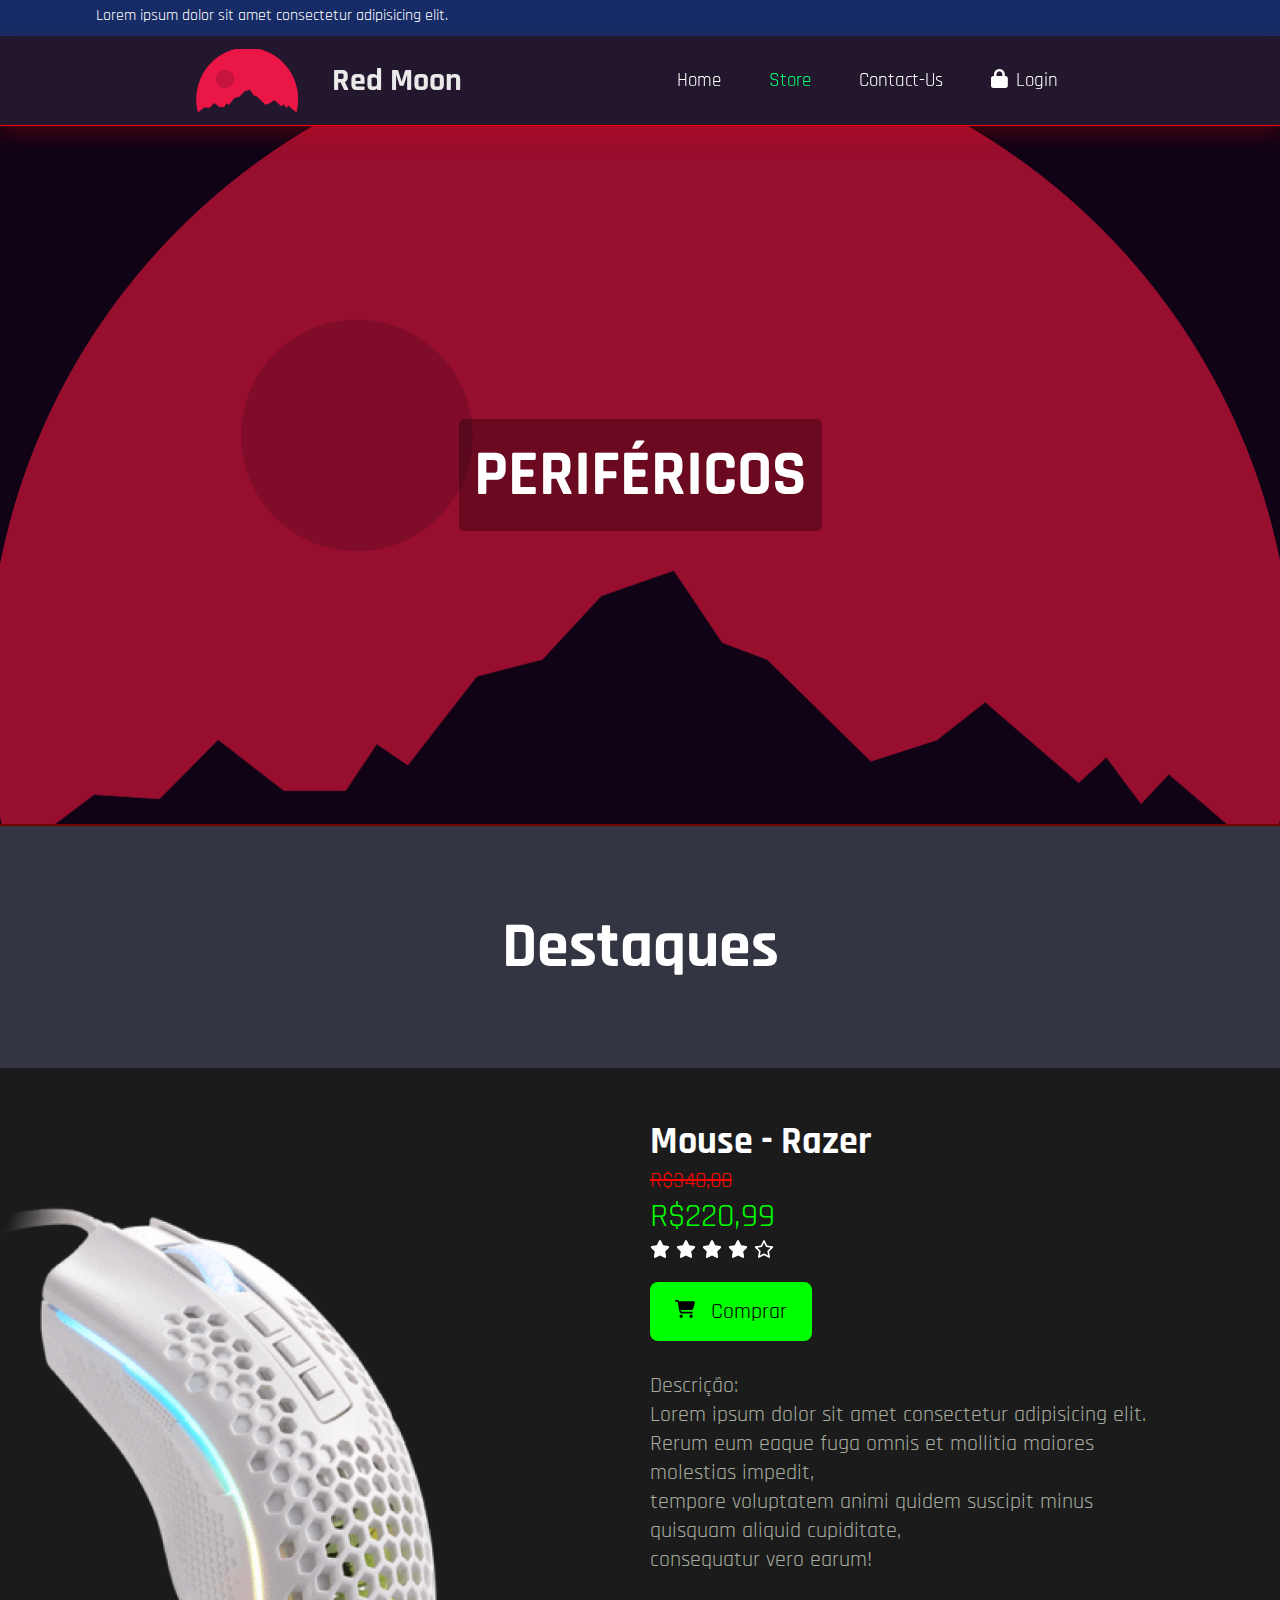
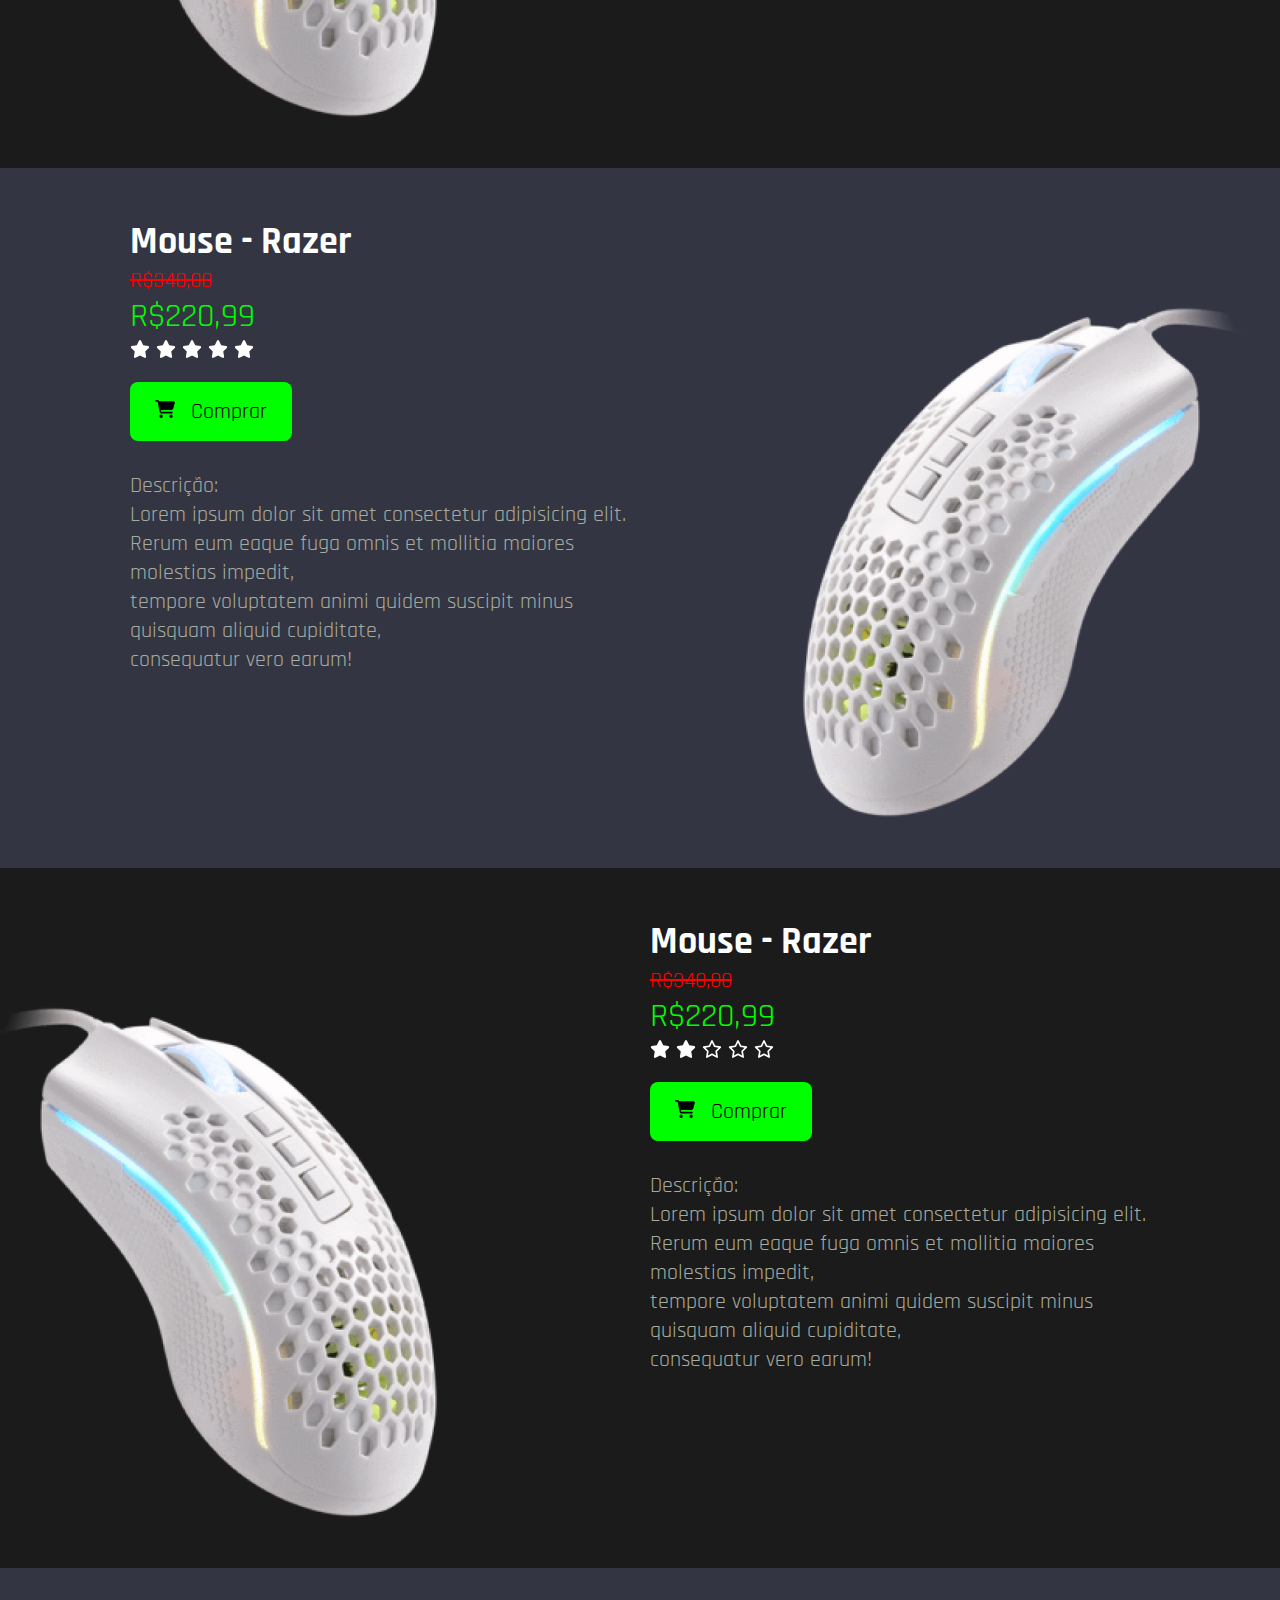
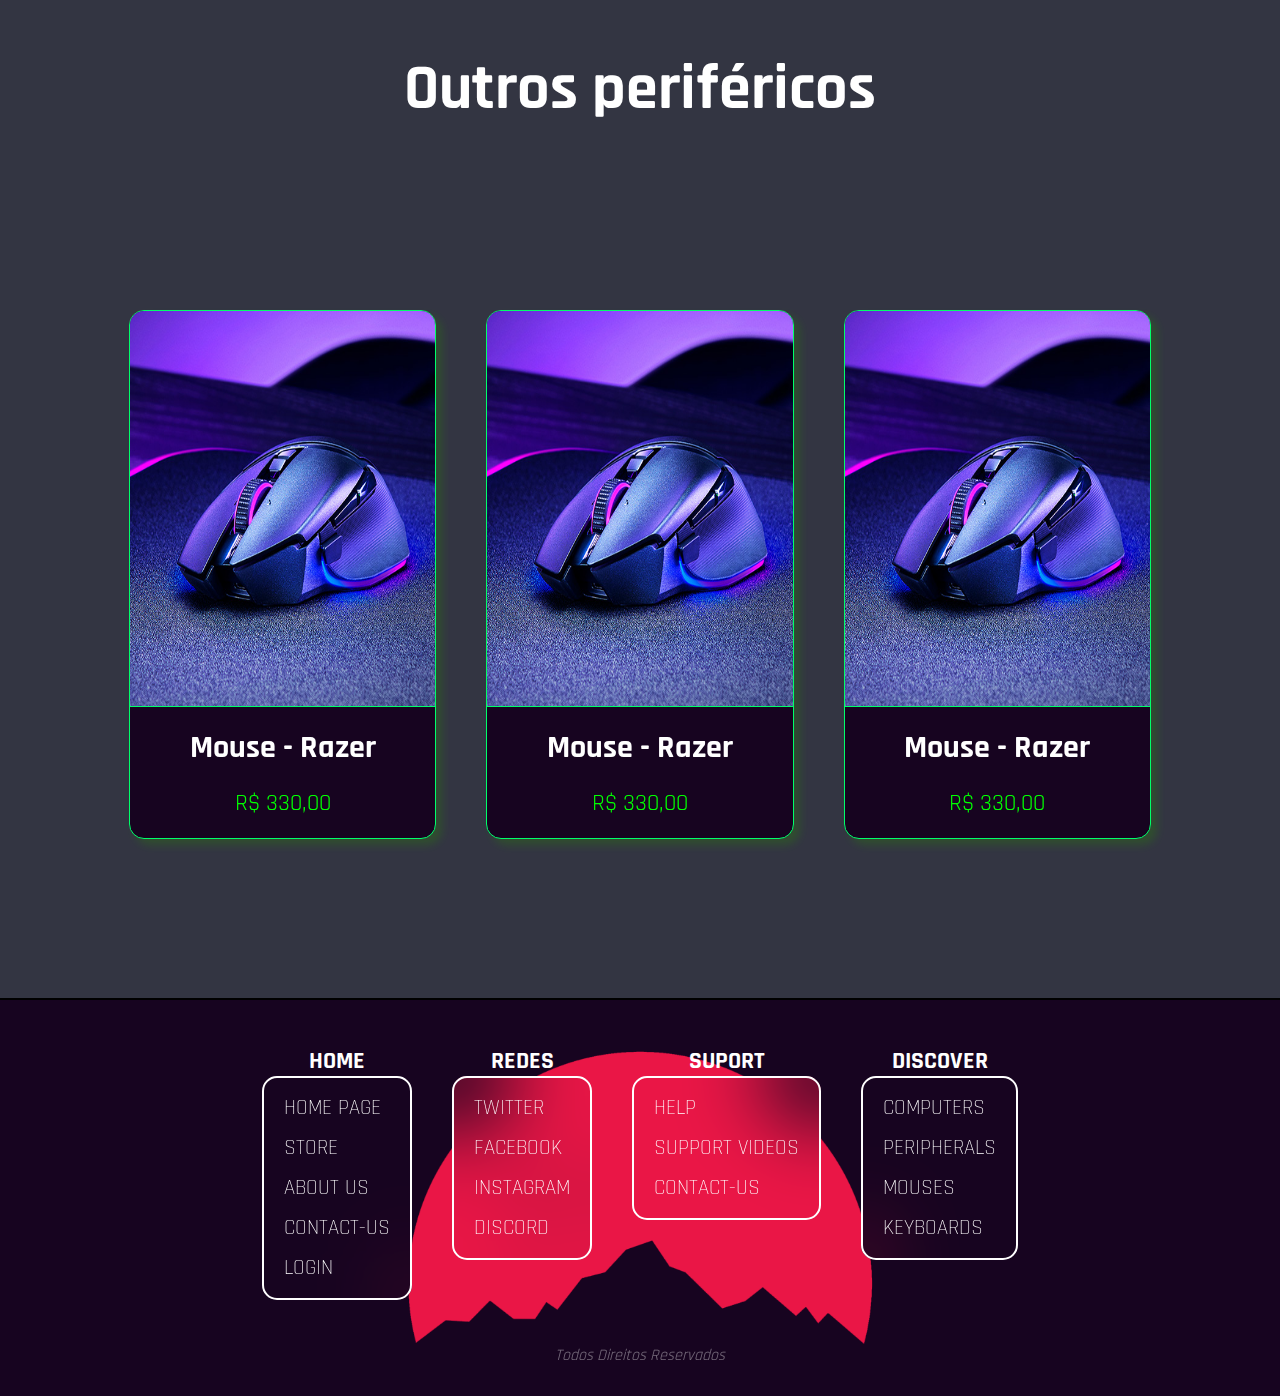
<file: store2.html>
<!DOCTYPE html>
<html lang="en">
<head>
    <meta charset="UTF-8">
    <meta name="viewport" content="width=device-width, initial-scale=1.0">
    <meta http-equiv="X-UA-Compatible" content="ie=edge">
    <title>Store</title>

    <link rel="stylesheet" href="https://cdnjs.cloudflare.com/ajax/libs/font-awesome/6.4.2/css/all.min.css">
    <link rel="stylesheet" href="store2.css">
</head>
<body>
    
    <header>
        <div>
            <p>Lorem ipsum dolor sit amet consectetur adipisicing elit.</p>
        </div>
    </header>

    <!----------barra de navegação----------->

    
    <nav>

        <div class="head-container">

            <div class="container-logo">

                <div class="logo-img"></div>

                <div class="titulo-nav"><h1>Red Moon</h1></div>
            </div>
            
    
            <ul class="head-links">

                <li><a href="index.html">Home</a></li>


                <li class="link-store">
                    <a href="store1.html" class="active">Store</a>
                    
                    <ul class="droplist-store">
                        
                        <li><a href="store1.html" >Computadores</a></li>

                        <li class="active2"><a href="store2.html" class="active">Periféricos</a></li>
                    </ul>
                </li>


                <!-- <li><a href="">About Us</a></li> -->


                <li><a href="contact.html">Contact-Us</a></li>

                
                <li id="login-btn"><a href="login.html">Login</a></li>
            </ul>
        </div>
    </nav>

    <!-----------------CONTEUDO DO SITE----------->

    
    <div id="banner">

        <div></div>

        <h1>PERIFÉRICOS</h1>
    </div>

    <div class="titulo-main"><h1>Destaques</h1></div>
    
    <main>

        

        <section class="pc1">
            <div class="pc-img"><img src="img/mouse.png" alt=""></div>
            <div class="pc-valores">
                <div>
                    <h1>Mouse - Razer</h1>

                    <p class="preco1">R$340,00</p>
                    <p class="preco2">R$220,99</p>

                    <div class="avaliacao">
                        <img src="img/star1.svg" alt="">
                        <img src="img/star1.svg" alt="">
                        <img src="img/star1.svg" alt="">
                        <img src="img/star1.svg" alt="">
                        <img src="img/star0.svg" alt="">
                    </div>

                    <a href="" class="comprar">
                        Comprar
                    </a>

                    <div class="descricao">
                        <span>Descrição:</span>
                        <p>
                            Lorem ipsum dolor sit amet consectetur adipisicing elit. <br>
                            Rerum eum eaque fuga omnis et mollitia maiores molestias impedit, <br>
                            tempore voluptatem animi quidem suscipit minus quisquam aliquid cupiditate, <br>
                            consequatur vero earum!
                        </p>
                    </div>
                </div>
            </div>
        </section>


        

        <section class="pc2">
            <div class="pc-img"><img src="img/mouse.png" alt=""></div>
            <div class="pc-valores">
                <div>
                    <h1>Mouse - Razer</h1>

                    <p class="preco1">R$340,00</p>
                    <p class="preco2">R$220,99</p>

                    <div class="avaliacao">
                        <img src="img/star1.svg" alt="">
                        <img src="img/star1.svg" alt="">
                        <img src="img/star1.svg" alt="">
                        <img src="img/star1.svg" alt="">
                        <img src="img/star1.svg" alt="">
                    </div>

                    <a href="" class="comprar">
                        Comprar
                    </a>

                    <div class="descricao">
                        <span>Descrição:</span>
                        <p>
                            Lorem ipsum dolor sit amet consectetur adipisicing elit. <br>
                            Rerum eum eaque fuga omnis et mollitia maiores molestias impedit, <br>
                            tempore voluptatem animi quidem suscipit minus quisquam aliquid cupiditate, <br>
                            consequatur vero earum!
                        </p>
                    </div>
                </div>
            </div>
        </section>

        <section class="pc3">
            <div class="pc-img"><img src="img/mouse.png" alt=""></div>
            <div class="pc-valores">
                <div>
                    <h1>Mouse - Razer</h1>

                    <p class="preco1">R$340,00</p>
                    <p class="preco2">R$220,99</p>

                    <div class="avaliacao">
                        <img src="img/star1.svg" alt="">
                        <img src="img/star1.svg" alt="">
                        <img src="img/star0.svg" alt="">
                        <img src="img/star0.svg" alt="">
                        <img src="img/star0.svg" alt="">
                    </div>

                    <a href="" class="comprar">
                        Comprar
                    </a>

                    <div class="descricao">
                        <span>Descrição:</span>
                        <p>
                            Lorem ipsum dolor sit amet consectetur adipisicing elit. <br>
                            Rerum eum eaque fuga omnis et mollitia maiores molestias impedit, <br>
                            tempore voluptatem animi quidem suscipit minus quisquam aliquid cupiditate, <br>
                            consequatur vero earum!
                        </p>
                    </div>
                </div>
            </div>
        </section>


        <!-- produtos -->

    <div id="outros-produtos">

        <div class="titulo-main"><h1>Outros periféricos</h1></div>


        <section class="produtos">

            <div class="card-produtos">

                <div class="card-img"><img src="img/mouse.jpg" alt=""></div>

                <div class="titulo-card"><h1>Mouse - Razer</h1></div>

                <div class="preco2"><span>R$ 330,00</span></div>

            </div>


            <div class="card-produtos">
                
                <div class="card-img"><img src="img/mouse.jpg" alt=""></div>

                <div class="titulo-card"><h1>Mouse - Razer</h1></div>

                <div class="preco2"><span>R$ 330,00</span></div>
            </div>


            <div class="card-produtos">

                <div class="card-img"><img src="img/mouse.jpg" alt=""></div>

                <div class="titulo-card"><h1>Mouse - Razer</h1></div>

                <div class="preco2"><span>R$ 330,00</span></div>
            </div>

        </section>

    </div>


    </main>




    <!-----------------FOOTER---------------->

    <footer id="rodape">

        <ul>
            <li>
                <h3>home</h3>

                <ul>
                    <li><a href="index.html">Home page</a></li>
                    <li><a href="store1.html">Store</a></li>
                    <li><a href="">About Us</a></li>
                    <li><a href="contact.html">Contact-Us</a></li>
                    <li><a href="login.html">Login</a></li>
                </ul>
            </li>
            

            <li>
                <h3>redes</h3>

                <ul>
                    <li><a href="">Twitter</a></li>
                    <li><a href="">Facebook</a></li>
                    <li><a href="">Instagram</a></li>
                    <li><a href="">DISCORD</a></li>
                </ul>
            </li>

            <li>
                <h3>Suport</h3>

                <ul>
                    <li><a href="">Help</a></li>
                    <li><a href="">Support Videos</a></li>
                    <li><a href="">Contact-Us</a></li>
                </ul>
            </li>

            <li>
                <h3>Discover</h3>

                <ul>
                    <li><a href="">Computers</a></li>
                    <li><a href="">Peripherals</a></li>
                    <li><a href="">Mouses</a></li>
                    <li><a href="">Keyboards</a></li>
                </ul>
            </li>

        </ul>

        <div class="direitos-footer">
            <span>Todos Direitos Reservados</span>
        </div>

    </footer>


    

</body>
</html>
</file>
<file: style.css>
@import url('https://fonts.googleapis.com/css2?family=Rajdhani:wght@300;400;500;600;700&display=swap');

* {
    margin: 0;
    padding: 0;
    box-sizing: border-box;
    list-style: none;
}

:root {
    --red-color: #F67280;
    --white-color: #E9E9E9;
    --gray1-color: #A6AB9F;
    --salmon-color: #F8B195;
    --coral-color: #C06C84;
    --lilas-color: #172c66;
    --green-color: #00ff6a;

    --redmoon-color: #170420;
}

body {
    font-family: 'Rajdhani', sans-serif;
    height: 300vh;
    /*
    background-image: repeating-linear-gradient(180deg, white, var(--black-color));
    */

    background-color: #333542;
    color: var(--gray1-color);
}

::selection {
    background-color: rgb(177, 177, 177);
    color: white;
}

::-webkit-scrollbar {
    width: 10px;
}
::-webkit-scrollbar-track {
    background: white; /*Cor de fundo da barra*/
}
::-webkit-scrollbar-thumb {
    background: gray; /*Cor da barra*/
}
::-webkit-scrollbar-thumb:hover {
  background: rgb(119, 38, 0); /*Hover da cor de fundo da barra*/
}

.active {
    color: var(--green-color);
}


a {
    text-decoration: none;
    color: white;
    transition: .35s ease;
}

a:hover {
    color: var(--gray1-color);
    fill: var(--gray1-color);
}

nav {
    width: 100%;
    height: 10vh;
    background-color: rgba(23, 4, 32, 0.6);
    border-bottom: rgba(255, 0, 0, 1) 1px solid;
    box-shadow: 0 10px 19px rgba(255, 0, 0, 0.2);
    backdrop-filter: blur(10px);
    z-index: 2;
    

    display: flex;
    justify-content: center;
    align-items: center;
    position: sticky;
    top: 0;

}

#login-btn::before {
    font-family: "Font Awesome 6 Free";
    content: "\f023";
    font-weight: 900;
    margin-right: 8px;
    transition: .35s;
}

#login-btn:hover::before{
    color: var(--gray1-color);
}

.head-container {
    
    height: 70%;
    width: 70%;
    margin: 0 auto;
    display: flex;
    justify-content: space-between;
}


.container-logo {
    display: flex;
    gap: 30px;
}

.logo-img {
    
    height: 100%;
    width: 110px;
    background-image: url("img/red_moon_bg_2.png");

    background-size: 100%;
    background-repeat: no-repeat;
    background-position: center;
}

.titulo-nav {
    vertical-align: middle;
    display: flex;
    align-items: center;
}

.titulo-nav>h1 {

    display: inline-block;

    color: var(--white-color);
    font-weight: bolder;

}

.head-links {
    height: 100%;
    padding: 0 30px;

    display: flex;
    justify-content: center;
    align-items: center;
    gap: 48px;
}

.head-links div{
    display: inline-block;
    font-size: 1.2em;
    color: white;
}

/* ----------------------------DROPLIST------------------ */

.link-store {
    position: relative;
}

.head-links>li {
    font-size: 1.2em;
    color: white;
}

.link-store>.droplist-store {
    position: absolute;
    display: none;
    top: 25px;
    left: -30px;
    z-index: -999;
    opacity: 0;
    transform: translateY(10px);
    width: fit-content;

    border-top: rgb(43, 255, 0) solid 2px ;
    box-shadow: 2px 5px 2px rgba(58, 58, 58, 0.4);

    line-height: 40px;
    backdrop-filter: blur(0px);
    color: black;
    background-color: white;
    border-radius: 0 0 9px 9px;
    text-align: left;
    transition: .35s;
    /* overflow: hidden; */
}

.link-store a:hover~.droplist-store{
    display: block;
    z-index: 3;
    transform: translateY(0);
    opacity: 1;
}

.link-store:hover .droplist-store{
    display: block;
    z-index: 3;
    transform: translateY(0);
    opacity: 1;
}

.droplist-store>li {
    text-align: left;
    font-size: 0.9em;
    text-transform: uppercase;
    border-top: 1px solid var(--gray1-color);
    padding: 10px;
    width: 150px;
    transition: .35s;
    border-radius: 0px 0px 8px 8px;
    transition: .35s;
}

.droplist-store>li:nth-child(1){
    border-radius: 0;
}

.droplist-store>li:hover {
    background-color: var(--redmoon-color); 
}

.droplist-store>li:hover a, .droplist-store>li:hover::after {
    color: white;
    fill: white;
    cursor: pointer;
}

.droplist-store>li>a {
    text-align: left;
    text-transform: uppercase;
    color: black;
}

.droplist-store>li::after {
    content: "\f0da";
    float: right;
    font-family: "Font Awesome 6 Free";
    font-weight: 900;
}

.droplist-store>li>a:hover {
    color: white;
}

/* --------------------HEADER------------- */

header {

    background-color: var(--lilas-color);
    color: white;

    width: 100%;
    height: 4vh;

    display: flex;
    justify-content: center;
    align-items: center;
}


header>div {
    height: 70%;
    
    width: 85%;
}

/* -----------------CONTEUDO------------------- */

/*---------banner--------*/
#banner {
    width: 100%;
    height: 700px;
    border-bottom: 2px solid rgb(112, 0, 0);
    position: relative;
    display: flex;
    justify-content: center;
    align-items: center;
    
}

#banner>div {
    background-image: url(img/redmoon.png);
    background-attachment: fixed;
    background-position: center;
    filter: blur(0) brightness(65%);
    width: 100%;
    
    
    height: 100%;
    position: absolute;
    z-index: -9;
}

#banner>h1 {
    color: white;
    background-color: rgba(0, 0, 0, 0.3);
    padding: 15px;
    font-size: 4em;
    border-radius: 5px;
}

main {
    width: 100%;
    min-height: 700px;
    padding: 50px;
    color: black;
}

.produtos {
    display: flex;
    justify-content: center;
    width: 80%;
    margin: 0 auto;
    min-height: 400px;
    gap: 50px;
    text-align: center;
}

.titulo-main {
    
    width: fit-content;
    margin: 40px auto;
    position: relative;
}

.titulo-main>h1 {
    color: white;
    font-size: 3em;
    text-align: center;
    position: relative;
}

.card-produtos {
    width: 30%;
    color: white;
    border: #00ff6a solid 1px;
    border-radius: 15px;
    background-color: #170420;
    
    overflow: hidden;
    /* box-shadow: 6px 6px 8px rgba(0, 255, 106, 0.2); */
    box-shadow: 6px 6px 8px rgba(39, 136, 1, 0.3);
    transition: .35s;
    filter: brightness(100%);
}

.card-produtos:hover {
    background-color: white;
    color: black;
}

.card-produtos:hover img {
    filter: brightness(40%);
}

.titulo-card {
    margin: 20px 0;
}

.produtos>.card-produtos img {
    width: 100%;
    height: 100%;
    transition: .3s;
}

.produtos>.card-produtos img:hover {
    transform: scale(110%);
}

.card-img {
    overflow: hidden;
    height: 396px;
    border-bottom: #00ff6a 1px solid;
}

#sobre-nos {
    padding: 50px;
    padding-top: 150px;
    margin: 150px auto;
    width: 70%;
    font-size: 1.8em;
    line-height: 45px;
    min-height: 500px;
    border-top: 1px solid rgba(128, 128, 128, 0.3);
}

#sobre-nos>div {
    color: rgb(192, 192, 192);
}

/*-------footer-------*/

#rodape {

    width: 100%;

    background-color: var(--redmoon-color);
    background-image: url(img/red_moon_bg.png);
    
    background-repeat: no-repeat;

    /* background-position: -900px; */
    background-position: center;
    background-size: 80%;

    color: white;
    
    padding: 30px;
    border-top: black solid 2px;

}

#rodape>ul {
    display: flex;
    justify-content: center;
    gap: 40px;

    list-style: none;
    width: 80%;
    margin: 0 auto;
    padding: 15px;
    text-align: center;

}

#rodape>ul>li {
    display: inline-block;
    font-weight: bold;
    font-size: 1.3em;
    text-transform: uppercase;
}

#rodape>ul>li>ul {
    border: white solid 2px;
    border-radius: 15px;
    padding: 10px 20px;
    font-weight: 300;

    display: flex;
    flex-direction: column;
    text-align: left;
    line-height: 40px;

    backdrop-filter: blur(40px);
    max-width: 500px;

    overflow-wrap: break-word;
    word-wrap: break-word;
}

#footer-info>p {
    font-size: 0.9em;
    text-transform: capitalize;
    line-height: 30px;
}

#rodape a:hover {
    color: var(--green-color) !important;
}

.direitos-footer {
    margin-top: 30px;
    text-align: center;
    font-style: italic;
    opacity: .4;
}
</file>
<file: contact.css>
@import url('https://fonts.googleapis.com/css2?family=Rajdhani:wght@300;400;500;600;700&display=swap');

* {
    margin: 0;
    padding: 0;
    box-sizing: border-box;
    list-style: none;
    font-family: 'Rajdhani', sans-serif;
}

:root {
    --red-color: #F67280;
    --white-color: #E9E9E9;
    --gray1-color: #A6AB9F;
    --salmon-color: #F8B195;
    --coral-color: #C06C84;
    --lilas-color: #172c66;
    --green-color: #00ff6a;

    --redmoon-color: #170420;
}

body {
    font-family: 'Rajdhani', sans-serif;
    /*
    background-image: repeating-linear-gradient(180deg, white, var(--black-color));
    */

    background-color: #333542;
    color: var(--gray1-color);
}

::selection {
    background-color: rgb(177, 177, 177);
    color: white;
}

::-webkit-scrollbar {
    width: 10px;
}
::-webkit-scrollbar-track {
    background: white; /*Cor de fundo da barra*/
}
::-webkit-scrollbar-thumb {
    background: gray; /*Cor da barra*/
}
::-webkit-scrollbar-thumb:hover {
  background: rgb(119, 38, 0); /*Hover da cor de fundo da barra*/
}

.active {
    color: var(--green-color);
}


a {
    text-decoration: none;
    color: white;
    transition: .35s ease;
}

a:hover {
    color: var(--gray1-color);
    fill: var(--gray1-color);
}

nav {
    width: 100%;
    height: 10vh;
    background-color: rgba(23, 4, 32, 0.6);
    border-bottom: rgba(255, 0, 0, 1) 1px solid;
    box-shadow: 0 10px 19px rgba(255, 0, 0, 0.2);
    backdrop-filter: blur(10px);
    z-index: 2;
    

    display: flex;
    justify-content: center;
    align-items: center;
    position: sticky;
    top: 0;

}

#login-btn::before {
    font-family: "Font Awesome 6 Free";
    content: "\f023";
    font-weight: 900;
    margin-right: 8px;
    transition: .35s;
}

#login-btn:hover::before{
    color: var(--gray1-color);
}

.head-container {
    
    height: 70%;
    width: 70%;
    margin: 0 auto;
    display: flex;
    justify-content: space-between;
}


.container-logo {
    display: flex;
    gap: 30px;
}

.logo-img {
    
    height: 100%;
    width: 110px;
    background-image: url("img/red_moon_bg_2.png");

    background-size: 100%;
    background-repeat: no-repeat;
    background-position: center;
}

.titulo-nav {
    vertical-align: middle;
    display: flex;
    align-items: center;
}

.titulo-nav>h1 {

    display: inline-block;

    color: var(--white-color);
    font-weight: bolder;

}

.head-links {
    height: 100%;
    padding: 0 30px;

    display: flex;
    justify-content: center;
    align-items: center;
    gap: 48px;
}

.head-links div{
    display: inline-block;
    font-size: 1.2em;
    color: white;
}

/* ----------------------------DROPLIST------------------ */

.link-store {
    position: relative;
}

.head-links>li {
    font-size: 1.2em;
    color: white;
}

.link-store>.droplist-store {
    position: absolute;
    display: none;
    top: 25px;
    left: -30px;
    z-index: -999;
    opacity: 0;
    transform: translateY(10px);
    width: fit-content;

    border-top: rgb(43, 255, 0) solid 2px ;
    box-shadow: 2px 5px 2px rgba(58, 58, 58, 0.4);

    line-height: 40px;
    backdrop-filter: blur(0px);
    color: black;
    background-color: white;
    border-radius: 0 0 9px 9px;
    text-align: left;
    transition: .35s;
    /* overflow: hidden; */
}

.link-store a:hover~.droplist-store{
    display: block;
    z-index: 3;
    transform: translateY(0);
    opacity: 1;
}

.link-store:hover .droplist-store{
    display: block;
    z-index: 3;
    transform: translateY(0);
    opacity: 1;
}

.droplist-store>li {
    text-align: left;
    font-size: 0.9em;
    text-transform: uppercase;
    border-top: 1px solid var(--gray1-color);
    padding: 10px;
    width: 150px;
    transition: .35s;
    border-radius: 0px 0px 8px 8px;
    transition: .35s;
}

.droplist-store>li:nth-child(1){
    border-radius: 0;
}

.droplist-store>li:hover {
    background-color: var(--redmoon-color); 
}

.droplist-store>li:hover a, .droplist-store>li:hover::after {
    color: white;
    fill: white;
    cursor: pointer;
}

.droplist-store>li>a {
    text-align: left;
    text-transform: uppercase;
    color: black;
}

.droplist-store>li::after {
    content: "\f0da";
    float: right;
    font-family: "Font Awesome 6 Free";
    font-weight: 900;
}

.droplist-store>li>a:hover {
    color: white;
}

/* --------------------HEADER------------- */

header {

    background-color: var(--lilas-color);
    color: white;

    width: 100%;
    height: 4vh;

    display: flex;
    justify-content: center;
    align-items: center;
}


header>div {
    height: 70%;
    
    width: 85%;
}

/* -----------------CONTEUDO------------------- */

/*---------banner--------*/
#banner {
    width: 100%;
    height: 700px;
    border-bottom: 2px solid rgb(112, 0, 0);
    position: relative;
    display: flex;
    justify-content: center;
    align-items: center;
    
}

#banner>div {
    background-image: url(img/redmoon.png);
    background-attachment: fixed;
    background-position: center;
    filter: blur(0) brightness(65%);
    width: 100%;
    
    
    height: 100%;
    position: absolute;
    z-index: -9;
}

#banner>h1 {
    color: white;
    background-color: rgba(0, 0, 0, 0.3);
    padding: 15px;
    font-size: 4em;
    border-radius: 5px;
}

/* --------------------------main-------------------- */


main {
    width: 100%;
    margin: 200px 0;

    height: fit-content;
    padding: 50px;
    display: flex;
    justify-content: center;
    align-items: center;
}

#formulario {
    width: 50%;
    height: 100%;
    border: 2px solid white;
}

form {
    height: 100%;
}

form>div {
    font-size: 1.2em;
    display: flex;
    flex-direction: column;

    padding: 20px;
    margin: 40px;
}

form>div>label {
    color: white;
}

form>div input::selection, form>div textarea::selection {
    background-color: black;
    color: white;
}

form>div>input {
    width: 100%;
    border: none;
    padding: 15px;
    font-size: 1.1em;
    border-radius: 10px;
    transition: .35s;
}

form>div>textarea {
    padding: 5px;
    min-width: 120px;
    min-height: 40px;
    max-width: 100%;
    max-height: 250px;
    transition: background-color .35s;
    transition: outline .35s;
    border-radius: 10px;
}

form input:focus, form textarea:focus {
    outline: 1px var(--green-color) solid;
    background-color: #c7c7c7;
}

form #btn-enviar {
    background-color: #00ff6a00;
    border: 1px solid white;
    font-size: 1.1em;
    color: white;
    padding: 15px;
    transition: .2s;
}

form #btn-enviar:hover {
    background-color: white;
    border: 1px solid black;
    color: black;
}

.descricao-form {
    color: white;
    text-align: center;
    font-size: 2em;
    margin: 0 auto;
    width: 700px;
}

.descricao-form p {
    font-size: 0.6em;
}


/*-------footer-------*/

#rodape {

    width: 100%;

    background-color: var(--redmoon-color);
    background-image: url(img/red_moon_bg.png);
    
    background-repeat: no-repeat;

    /* background-position: -900px; */
    background-position: center;
    background-size: 80%;

    color: white;
    
    padding: 30px;
    border-top: black solid 2px;

}

#rodape>ul {
    display: flex;
    justify-content: center;
    gap: 40px;

    list-style: none;
    width: 80%;
    margin: 0 auto;
    padding: 15px;
    text-align: center;

}

#rodape>ul>li {
    display: inline-block;
    font-weight: bold;
    font-size: 1.3em;
    text-transform: uppercase;
}

#rodape>ul>li>ul {
    border: white solid 2px;
    border-radius: 15px;
    padding: 10px 20px;
    font-weight: 300;

    display: flex;
    flex-direction: column;
    text-align: left;
    line-height: 40px;

    backdrop-filter: blur(40px);
    max-width: 500px;

    overflow-wrap: break-word;
    word-wrap: break-word;
}

#footer-info>p {
    font-size: 0.9em;
    text-transform: capitalize;
    line-height: 30px;
}

#rodape a:hover {
    color: var(--green-color) !important;
}

.direitos-footer {
    margin-top: 30px;
    text-align: center;
    font-style: italic;
    opacity: .4;
}
</file>
<file: login.css>
@import url('https://fonts.googleapis.com/css2?family=Rajdhani:wght@300;400;500;600;700&display=swap');

* {
    margin: 0;
    padding: 0;
    box-sizing: border-box;
    list-style: none;
}

:root {
    --red-color: #F67280;
    --white-color: #E9E9E9;
    --gray1-color: #A6AB9F;
    --salmon-color: #F8B195;
    --coral-color: #C06C84;
    --lilas-color: #172c66;
    --green-color: #00ff6a;

    --redmoon-color: #170420;
}

body {
    font-family: 'Rajdhani', sans-serif;
    /*
    background-image: repeating-linear-gradient(180deg, white, var(--black-color));
    */

    background-color: #333542;
    color: var(--gray1-color);
}

::selection {
    background-color: rgb(177, 177, 177);
    color: white;
}

::-webkit-scrollbar {
    width: 10px;
}
::-webkit-scrollbar-track {
    background: white; /*Cor de fundo da barra*/
}
::-webkit-scrollbar-thumb {
    background: gray; /*Cor da barra*/
}
::-webkit-scrollbar-thumb:hover {
  background: rgb(119, 38, 0); /*Hover da cor de fundo da barra*/
}

.active {
    color: var(--green-color);
}


a {
    text-decoration: none;
    color: white;
    transition: .35s ease;
}

a:hover {
    color: var(--gray1-color);
    fill: var(--gray1-color);
}

nav {
    width: 100%;
    height: 10vh;
    background-color: rgba(23, 4, 32, 0.6);
    border-bottom: rgba(255, 0, 0, 1) 1px solid;
    box-shadow: 0 10px 19px rgba(255, 0, 0, 0.2);
    backdrop-filter: blur(10px);
    z-index: 2;
    

    display: flex;
    justify-content: center;
    align-items: center;
    position: sticky;
    top: 0;

}

#login-btn::before {
    font-family: "Font Awesome 6 Free";
    content: "\f023";
    font-weight: 900;
    margin-right: 8px;
    transition: .35s;
}

#login-btn:hover::before{
    color: var(--gray1-color);
}

.head-container {
    
    height: 70%;
    width: 70%;
    margin: 0 auto;
    display: flex;
    justify-content: space-between;
}


.container-logo {
    display: flex;
    gap: 30px;
}

.logo-img {
    
    height: 100%;
    width: 110px;
    background-image: url(img/red_moon_bg_2.png);

    background-size: 100%;
    background-repeat: no-repeat;
    background-position: center;
}

.titulo-nav {
    vertical-align: middle;
    display: flex;
    align-items: center;
}

.titulo-nav>h1 {

    display: inline-block;

    color: var(--white-color);
    font-weight: bolder;

}

.head-links {
    height: 100%;
    padding: 0 30px;

    display: flex;
    justify-content: center;
    align-items: center;
    gap: 48px;
}

.head-links div{
    display: inline-block;
    font-size: 1.2em;
    color: white;
}

/* ----------------------------DROPLIST------------------ */

.link-store {
    position: relative;
}

.head-links>li {
    font-size: 1.2em;
    color: white;
}

.link-store>.droplist-store {
    position: absolute;
    display: none;
    top: 25px;
    left: -30px;
    z-index: -999;
    opacity: 0;
    transform: translateY(10px);
    width: fit-content;

    border-top: rgb(43, 255, 0) solid 2px ;
    box-shadow: 2px 5px 2px rgba(58, 58, 58, 0.4);

    line-height: 40px;
    backdrop-filter: blur(0px);
    color: black;
    background-color: white;
    border-radius: 0 0 9px 9px;
    text-align: left;
    transition: .35s;
    /* overflow: hidden; */
}

.link-store a:hover~.droplist-store{
    display: block;
    z-index: 3;
    transform: translateY(0);
    opacity: 1;
}

.link-store:hover .droplist-store{
    display: block;
    z-index: 3;
    transform: translateY(0);
    opacity: 1;
}

.droplist-store>li {
    text-align: left;
    font-size: 0.9em;
    text-transform: uppercase;
    border-top: 1px solid var(--gray1-color);
    padding: 10px;
    width: 150px;
    transition: .35s;
    border-radius: 0px 0px 8px 8px;
    transition: .35s;
}

.droplist-store>li:nth-child(1){
    border-radius: 0;
}

.droplist-store>li:hover {
    background-color: var(--redmoon-color); 
}

.droplist-store>li:hover a, .droplist-store>li:hover::after {
    color: white;
    fill: white;
    cursor: pointer;
}

.droplist-store>li>a {
    text-align: left;
    text-transform: uppercase;
    color: black;
}

.droplist-store>li::after {
    content: "\f0da";
    float: right;
    font-family: "Font Awesome 6 Free";
    font-weight: 900;
}

.droplist-store>li>a:hover {
    color: white;
}

/* --------------------HEADER------------- */

header {

    background-color: var(--lilas-color);
    color: white;

    width: 100%;
    height: 4vh;

    display: flex;
    justify-content: center;
    align-items: center;
}


header>div {
    height: 70%;
    
    width: 85%;
}

/* -----------------CONTEUDO------------------- */

/*---------banner--------*/
#banner {
    width: 100%;
    height: 700px;
    border-bottom: 2px solid rgb(112, 0, 0);
    position: relative;
    display: flex;
    justify-content: center;
    align-items: center;
    
}

#banner>div {
    background-image: url(img/redmoon.png);
    background-attachment: fixed;
    background-position: center;
    filter: blur(0) brightness(65%);
    width: 100%;
    
    
    height: 100%;
    position: absolute;
    z-index: -9;
}

#banner>h1 {
    color: white;
    background-color: rgba(0, 0, 0, 0.3);
    padding: 15px;
    font-size: 4em;
    border-radius: 5px;
}

/* -------form------------ */

main {
    width: 100%;
    margin: 200px 0;

    height: fit-content;
    padding: 50px;
    display: flex;
    justify-content: center;
    align-items: center;
}

#formulario {
    width: 50%;
    height: 100%;
    border: 2px solid white;
}

form {
    height: 100%;
}

form>div {
    font-size: 1.2em;
    display: flex;
    flex-direction: column;

    padding: 20px;
    margin: 40px;
}

form>div>label {
    color: white;
}

form>div input::selection {
    background-color: black;
    color: white;
}

form>div>input {
    width: 100%;
    border: none;
    padding: 15px;
    font-size: 1.1em;
    border-radius: 10px;
    transition: .35s;
}

form input:focus {
    outline: 1px var(--green-color) solid;
    background-color: #c7c7c7;
}

form #btn-enviar {
    background-color: #00ff6a00;
    border: 1px solid white;
    font-size: 1.1em;
    color: white;
    padding: 15px;
    transition: .2s;
}

form #btn-enviar:hover {
    background-color: white;
    border: 1px solid black;
    color: black;
}

.descricao-form {
    color: white;
    text-align: center;
    font-size: 2em;
    margin: 0 auto;
    width: 700px;
}

.descricao-form p {
    font-size: 0.6em;
}







/*-------footer-------*/

#rodape {

    width: 100%;

    background-color: var(--redmoon-color);
    background-image: url(img/red_moon_bg.png);
    
    background-repeat: no-repeat;

    /* background-position: -900px; */
    background-position: center;
    background-size: 80%;

    color: white;
    
    padding: 30px;
    border-top: black solid 2px;

}

#rodape>ul {
    display: flex;
    justify-content: center;
    gap: 40px;

    list-style: none;
    width: 80%;
    margin: 0 auto;
    padding: 15px;
    text-align: center;

}

#rodape>ul>li {
    display: inline-block;
    font-weight: bold;
    font-size: 1.3em;
    text-transform: uppercase;
}

#rodape>ul>li>ul {
    border: white solid 2px;
    border-radius: 15px;
    padding: 10px 20px;
    font-weight: 300;

    display: flex;
    flex-direction: column;
    text-align: left;
    line-height: 40px;

    backdrop-filter: blur(40px);
    max-width: 500px;

    overflow-wrap: break-word;
    word-wrap: break-word;
}

#footer-info>p {
    font-size: 0.9em;
    text-transform: capitalize;
    line-height: 30px;
}

#rodape a:hover {
    color: var(--green-color) !important;
}

.direitos-footer {
    margin-top: 30px;
    text-align: center;
    font-style: italic;
    opacity: .4;
}
</file>
<file: store1.css>
@import url('https://fonts.googleapis.com/css2?family=Rajdhani:wght@300;400;500;600;700&display=swap');

* {
    margin: 0;
    padding: 0;
    box-sizing: border-box;
    list-style: none;
}

:root {
    --red-color: #F67280;
    --white-color: #E9E9E9;
    --gray1-color: #A6AB9F;
    --salmon-color: #F8B195;
    --coral-color: #C06C84;
    --lilas-color: #172c66;
    --green-color: #00ff6a;

    --redmoon-color: #170420;
}

body {
    font-family: 'Rajdhani', sans-serif;
    height: 300vh;
    /*
    background-image: repeating-linear-gradient(180deg, white, var(--black-color));
    */

    background-color: #333542;
    color: var(--gray1-color);

    overflow-x: hidden;
}

::selection {
    background-color: rgb(177, 177, 177);
    color: white;
}

::-webkit-scrollbar {
    width: 10px;
}
::-webkit-scrollbar-track {
    background: white; /*Cor de fundo da barra*/
}
::-webkit-scrollbar-thumb {
    background: gray; /*Cor da barra*/
}
::-webkit-scrollbar-thumb:hover {
  background: rgb(119, 38, 0); /*Hover da cor de fundo da barra*/
}

.active {
    color: var(--green-color) !important;
    
}
.active2 {
    background-color: var(--redmoon-color);
}
.active2::after {
    color: white;
}

a {
    text-decoration: none;
    color: white;
    transition: .35s ease;
}

a:hover {
    color: var(--gray1-color);
    fill: var(--gray1-color);
}

nav {
    width: 100%;
    height: 10vh;
    background-color: rgba(23, 4, 32, 0.6);
    border-bottom: rgba(255, 0, 0, 1) 1px solid;
    box-shadow: 0 10px 19px rgba(255, 0, 0, 0.2);
    backdrop-filter: blur(10px);
    z-index: 2;
    

    display: flex;
    justify-content: center;
    align-items: center;
    position: sticky;
    top: 0;

}

#login-btn::before {
    font-family: "Font Awesome 6 Free";
    content: "\f023";
    font-weight: 900;
    margin-right: 8px;
    transition: .35s;
}

#login-btn:hover::before{
    color: var(--gray1-color);
}

.head-container {
    
    height: 70%;
    width: 70%;
    margin: 0 auto;
    display: flex;
    justify-content: space-between;
}


.container-logo {
    display: flex;
    gap: 30px;
}

.logo-img {
    
    height: 100%;
    width: 110px;
    background-image: url("img/red_moon_bg_2.png");

    background-size: 100%;
    background-repeat: no-repeat;
    background-position: center;
}

.titulo-nav {
    vertical-align: middle;
    display: flex;
    align-items: center;
}

.titulo-nav>h1 {

    display: inline-block;

    color: var(--white-color);
    font-weight: bolder;

}

.head-links {
    height: 100%;
    padding: 0 30px;

    display: flex;
    justify-content: center;
    align-items: center;
    gap: 48px;
}

.head-links div{
    display: inline-block;
    font-size: 1.2em;
    color: white;
}

/* ----------------------------DROPLIST------------------ */

.link-store {
    position: relative;
}

.head-links>li {
    font-size: 1.2em;
    color: white;
}

.link-store>.droplist-store {
    position: absolute;
    display: none;
    top: 25px;
    left: -30px;
    z-index: -999;
    opacity: 0;
    transform: translateY(10px);
    width: fit-content;

    border-top: rgb(43, 255, 0) solid 2px ;
    box-shadow: 2px 5px 2px rgba(58, 58, 58, 0.4);

    line-height: 40px;
    backdrop-filter: blur(0px);
    color: black;
    background-color: white;
    border-radius: 0 0 9px 9px;
    text-align: left;
    transition: .35s;
    /* overflow: hidden; */
}

.link-store a:hover~.droplist-store{
    display: block;
    z-index: 3;
    transform: translateY(0);
    opacity: 1;
}

.link-store:hover .droplist-store{
    display: block;
    z-index: 3;
    transform: translateY(0);
    opacity: 1;
}

.droplist-store>li {
    text-align: left;
    font-size: 0.9em;
    text-transform: uppercase;
    border-top: 1px solid var(--gray1-color);
    padding: 10px;
    width: 150px;
    transition: .35s;
    border-radius: 0px 0px 8px 8px;
    transition: .35s;
}

.droplist-store>li:nth-child(1){
    border-radius: 0;
}

.droplist-store>li:hover {
    background-color: var(--redmoon-color); 
}

.droplist-store>li:hover a, .droplist-store>li:hover::after {
    color: white;
    fill: white;
    cursor: pointer;
}

.droplist-store>li>a {
    text-align: left;
    text-transform: uppercase;
    color: black;
}

.droplist-store>li::after {
    content: "\f0da";
    float: right;
    font-family: "Font Awesome 6 Free";
    font-weight: 900;
}

.droplist-store>li>a:hover {
    color: white;
}

/* --------------------HEADER------------- */

header {

    background-color: var(--lilas-color);
    color: white;

    width: 100%;
    height: 4vh;

    display: flex;
    justify-content: center;
    align-items: center;
}


header>div {
    height: 70%;
    
    width: 85%;
}

/* -----------------CONTEUDO------------------- */

.titulo-main {
    font-size: 2em;
    color: white;
    margin: 80px 0;

    text-align: center;
}

/*---------banner--------*/
#banner {
    width: 100%;
    height: 700px;
    border-bottom: 2px solid rgb(112, 0, 0);
    position: relative;
    display: flex;
    justify-content: center;
    align-items: center;
    
}

#banner>div {
    background-image: url(img/redmoon.png);
    background-attachment: fixed;
    background-position: center;
    filter: blur(0) brightness(65%);
    width: 100%;
    
    
    height: 100%;
    position: absolute;
    z-index: -9;
}

#banner>h1 {
    color: white;
    background-color: rgba(0, 0, 0, 0.3);
    padding: 15px;
    font-size: 4em;
    border-radius: 5px;
}


main {
    width: 100%;
    background-color: #F67280;
    height: 700px;
}


.preco1 {
    color: red;
    text-decoration: line-through;
}

.preco2 {
    color: #00ff00;
    font-size: 1.5em;
}


.comprar {
    background-color: #00ff00;
    border-radius: 8px;
    width: fit-content;
    color: black;
    padding: 15px 25px;
    transition: .35s;
    display: inline-block;
    margin-top: 15px;
}

.comprar::before {
    content: url(img/car-shop.svg);
    display: inline-block;
    width: 20px;
    height: 20px;
    margin-right: 10px;
}

.comprar:hover {
    background-color: #00b400;
    color: black;
}

.avaliacao>img{
    width: 20px;
    height: 20px;
    filter: invert(100%);
}

/* -----pc1------ */

main>.pc1 {
    background-color: #1b1b1b;
    width: 100%;
    height: 700px;
    display: flex;
}

.pc1>div {
    width: 600px;
    height: 700px;
}

.pc1>div>img {
    height: 700px;
    position: relative;
    left: -140px;
}

.pc-valores {
    display: block;
    justify-content: center;
    flex-direction: column;
}

.pc-valores>div {
    height: 350px;
    margin: 50px;
    font-size: 1.4em;
}

.pc-valores h1{
    color: white;
    font-size: 1.7em;
}

.pc-valores .descricao {
    margin-top: 30px;
}


/* -----PC2------ */

main>.pc2 {
    background-color: #333542;
    width: 100%;
    display: flex;
    flex-direction: row-reverse;
    height: 700px;
}

.pc2>div {
    width: 600px;
    height: 700px;
    
}

.pc2>div>img {
    height: 700px;
    position: relative;
    transform: scaleX(-1);
    -o-transform: scaleX(-1);
}

.pc-valores {
    display: block;
    justify-content: center;
    flex-direction: column;
}

.pc-valores>div {
    height: 350px;
    margin: 50px;
    font-size: 1.4em;
}

.pc-valores h1{
    color: white;
    font-size: 1.7em;
}

.pc-valores .descricao {
    margin-top: 30px;
}


/* -----PC2------ */

main>.pc3 {
    background-color: #1b1b1b;
    width: 100%;
    display: flex;
    height: 700px;
}

.pc3>div {
    width: 600px;
    height: 700px;
}

.pc3>div>img {
    height: 700px;
    position: relative;
    left: -140px;
}

.pc-valores {
    display: block;
    justify-content: center;
    flex-direction: column;
}

.pc-valores>div {
    height: 350px;
    margin: 50px;
    font-size: 1.4em;
}

.pc-valores h1{
    color: white;
    font-size: 1.7em;
}

.pc-valores .descricao {
    margin-top: 30px;
}



/* produtos */


.produtos {
    display: flex;
    justify-content: center;
    width: 80%;
    margin: 180px auto;
    min-height: 400px;
    gap: 50px;
    text-align: center;
    
}


.card-produtos {
    width: 30%;
    color: white;
    border: #00ff6a solid 1px;
    border-radius: 15px;
    background-color: #170420;
    
    overflow: hidden;
    /* box-shadow: 6px 6px 8px rgba(0, 255, 106, 0.2); */
    box-shadow: 6px 6px 8px rgba(39, 136, 1, 0.3);
    transition: .35s;
    filter: brightness(100%);
    padding-bottom: 20px;
}

.card-produtos:hover {
    background-color: white;
    color: black;
}

.card-produtos:hover img {
    filter: brightness(40%);
}

.titulo-card {
    margin: 20px 0;
}

.produtos>.card-produtos img {
    width: 100%;
    height: 100%;
    transition: .3s;
}

.produtos>.card-produtos img:hover {
    transform: scale(110%);
}

.card-img {
    overflow: hidden;
    height: 396px;
    border-bottom: #00ff6a 1px solid;
}






/*-------footer-------*/

#rodape {

    width: 100%;
    position: relative;
    top: 90%;

    background-color: var(--redmoon-color);
    background-image: url(img/red_moon_bg.png);
    
    background-repeat: no-repeat;

    /* background-position: -900px; */
    background-position: center;
    background-size: 80%;

    color: white;
    
    padding: 30px;
    border-top: black solid 2px;

}

#rodape>ul {
    display: flex;
    justify-content: center;
    gap: 40px;

    list-style: none;
    width: 80%;
    margin: 0 auto;
    padding: 15px;
    text-align: center;

}

#rodape>ul>li {
    display: inline-block;
    font-weight: bold;
    font-size: 1.3em;
    text-transform: uppercase;
}

#rodape>ul>li>ul {
    border: white solid 2px;
    border-radius: 15px;
    padding: 10px 20px;
    font-weight: 300;

    display: flex;
    flex-direction: column;
    text-align: left;
    line-height: 40px;

    backdrop-filter: blur(40px);
    max-width: 500px;

    overflow-wrap: break-word;
    word-wrap: break-word;
}

#footer-info>p {
    font-size: 0.9em;
    text-transform: capitalize;
    line-height: 30px;
}

#rodape a:hover {
    color: var(--green-color) !important;
}

.direitos-footer {
    margin-top: 30px;
    text-align: center;
    font-style: italic;
    opacity: .4;
}
</file>
<file: store2.css>
@import url('https://fonts.googleapis.com/css2?family=Rajdhani:wght@300;400;500;600;700&display=swap');

* {
    margin: 0;
    padding: 0;
    box-sizing: border-box;
    list-style: none;
}

:root {
    --red-color: #F67280;
    --white-color: #E9E9E9;
    --gray1-color: #A6AB9F;
    --salmon-color: #F8B195;
    --coral-color: #C06C84;
    --lilas-color: #172c66;
    --green-color: #00ff6a;

    --redmoon-color: #170420;
}

body {
    font-family: 'Rajdhani', sans-serif;
    height: 300vh;
    /*
    background-image: repeating-linear-gradient(180deg, white, var(--black-color));
    */

    background-color: #333542;
    color: var(--gray1-color);

    overflow-x: hidden;
}

::selection {
    background-color: rgb(177, 177, 177);
    color: white;
}

::-webkit-scrollbar {
    width: 10px;
}
::-webkit-scrollbar-track {
    background: white; /*Cor de fundo da barra*/
}
::-webkit-scrollbar-thumb {
    background: gray; /*Cor da barra*/
}
::-webkit-scrollbar-thumb:hover {
  background: rgb(119, 38, 0); /*Hover da cor de fundo da barra*/
}

.active {
    color: var(--green-color) !important;
    
}
.active2 {
    background-color: var(--redmoon-color);
}
.active2::after {
    color: white;
}

a {
    text-decoration: none;
    color: white;
    transition: .35s ease;
}

a:hover {
    color: var(--gray1-color);
    fill: var(--gray1-color);
}

nav {
    width: 100%;
    height: 10vh;
    background-color: rgba(23, 4, 32, 0.6);
    border-bottom: rgba(255, 0, 0, 1) 1px solid;
    box-shadow: 0 10px 19px rgba(255, 0, 0, 0.2);
    backdrop-filter: blur(10px);
    z-index: 2;
    

    display: flex;
    justify-content: center;
    align-items: center;
    position: sticky;
    top: 0;

}

#login-btn::before {
    font-family: "Font Awesome 6 Free";
    content: "\f023";
    font-weight: 900;
    margin-right: 8px;
    transition: .35s;
}

#login-btn:hover::before{
    color: var(--gray1-color);
}

.head-container {
    
    height: 70%;
    width: 70%;
    margin: 0 auto;
    display: flex;
    justify-content: space-between;
}


.container-logo {
    display: flex;
    gap: 30px;
}

.logo-img {
    
    height: 100%;
    width: 110px;
    background-image: url(img/red_moon_bg_2.png);

    background-size: 100%;
    background-repeat: no-repeat;
    background-position: center;
}

.titulo-nav {
    vertical-align: middle;
    display: flex;
    align-items: center;
}

.titulo-nav>h1 {

    display: inline-block;

    color: var(--white-color);
    font-weight: bolder;

}

.head-links {
    height: 100%;
    padding: 0 30px;

    display: flex;
    justify-content: center;
    align-items: center;
    gap: 48px;
}

.head-links div{
    display: inline-block;
    font-size: 1.2em;
    color: white;
}

/* ----------------------------DROPLIST------------------ */

.link-store {
    position: relative;
}

.head-links>li {
    font-size: 1.2em;
    color: white;
}

.link-store>.droplist-store {
    position: absolute;
    display: none;
    top: 25px;
    left: -30px;
    z-index: -999;
    opacity: 0;
    transform: translateY(10px);
    width: fit-content;

    border-top: rgb(43, 255, 0) solid 2px ;
    box-shadow: 2px 5px 2px rgba(58, 58, 58, 0.4);

    line-height: 40px;
    backdrop-filter: blur(0px);
    color: black;
    background-color: white;
    border-radius: 0 0 9px 9px;
    text-align: left;
    transition: .35s;
    /* overflow: hidden; */
}

.link-store a:hover~.droplist-store{
    display: block;
    z-index: 3;
    transform: translateY(0);
    opacity: 1;
}

.link-store:hover .droplist-store{
    display: block;
    z-index: 3;
    transform: translateY(0);
    opacity: 1;
}

.droplist-store>li {
    text-align: left;
    font-size: 0.9em;
    text-transform: uppercase;
    border-top: 1px solid var(--gray1-color);
    padding: 10px;
    width: 150px;
    transition: .35s;
    border-radius: 0px 0px 8px 8px;
    transition: .35s;
}

.droplist-store>li:nth-child(1){
    border-radius: 0;
}

.droplist-store>li:hover {
    background-color: var(--redmoon-color); 
}

.droplist-store>li:hover a, .droplist-store>li:hover::after {
    color: white;
    fill: white;
    cursor: pointer;
}

.droplist-store>li>a {
    text-align: left;
    text-transform: uppercase;
    color: black;
}

.droplist-store>li::after {
    content: "\f0da";
    float: right;
    font-family: "Font Awesome 6 Free";
    font-weight: 900;
}

.droplist-store>li>a:hover {
    color: white;
}

/* --------------------HEADER------------- */

header {

    background-color: var(--lilas-color);
    color: white;

    width: 100%;
    height: 4vh;

    display: flex;
    justify-content: center;
    align-items: center;
}


header>div {
    height: 70%;
    
    width: 85%;
}

/* -----------------CONTEUDO------------------- */

.titulo-main {
    font-size: 2em;
    color: white;
    margin: 80px 0;

    text-align: center;
}

/*---------banner--------*/
#banner {
    width: 100%;
    height: 700px;
    border-bottom: 2px solid rgb(112, 0, 0);
    position: relative;
    display: flex;
    justify-content: center;
    align-items: center;
    
}

#banner>div {
    background-image: url(img/redmoon.png);
    background-attachment: fixed;
    background-position: center;
    filter: blur(0) brightness(65%);
    width: 100%;
    
    
    height: 100%;
    position: absolute;
    z-index: -9;
}

#banner>h1 {
    color: white;
    background-color: rgba(0, 0, 0, 0.3);
    padding: 15px;
    font-size: 4em;
    border-radius: 5px;
}


main {
    width: 100%;
    background-color: #F67280;
    height: 700px;
}


.preco1 {
    color: red;
    text-decoration: line-through;
}

.preco2 {
    color: #00ff00;
    font-size: 1.5em;
}


.comprar {
    background-color: #00ff00;
    border-radius: 8px;
    width: fit-content;
    color: black;
    padding: 15px 25px;
    transition: .35s;
    display: inline-block;
    margin-top: 15px;
}

.comprar::before {
    content: url(img/car-shop.svg);
    display: inline-block;
    width: 20px;
    height: 20px;
    margin-right: 10px;
}

.comprar:hover {
    background-color: #00b400;
    color: black;
}

.avaliacao>img{
    width: 20px;
    height: 20px;
    filter: invert(100%);
}

/* -----pc1------ */

main>.pc1 {
    background-color: #1b1b1b;
    width: 100%;
    height: 700px;
    display: flex;
}

.pc1>div {
    width: 600px;
    height: 700px;
}

.pc1>div>img {
    height: 700px;
    position: relative;
    left: -140px;
}

.pc-valores {
    display: block;
    justify-content: center;
    flex-direction: column;
}

.pc-valores>div {
    height: 350px;
    margin: 50px;
    font-size: 1.4em;
}

.pc-valores h1{
    color: white;
    font-size: 1.7em;
}

.pc-valores .descricao {
    margin-top: 30px;
}


/* -----PC2------ */

main>.pc2 {
    background-color: #333542;
    width: 100%;
    display: flex;
    flex-direction: row-reverse;
    height: 700px;
}

.pc2>div {
    width: 600px;
    height: 700px;
    
}

.pc2>div>img {
    height: 700px;
    position: relative;
    transform: scaleX(-1);
    -o-transform: scaleX(-1);
}

.pc-valores {
    display: block;
    justify-content: center;
    flex-direction: column;
}

.pc-valores>div {
    height: 350px;
    margin: 50px;
    font-size: 1.4em;
}

.pc-valores h1{
    color: white;
    font-size: 1.7em;
}

.pc-valores .descricao {
    margin-top: 30px;
}


/* -----PC2------ */

main>.pc3 {
    background-color: #1b1b1b;
    width: 100%;
    display: flex;
    height: 700px;
}

.pc3>div {
    width: 600px;
    height: 700px;
}

.pc3>div>img {
    height: 700px;
    position: relative;
    left: -140px;
}

.pc-valores {
    display: block;
    justify-content: center;
    flex-direction: column;
}

.pc-valores>div {
    height: 350px;
    margin: 50px;
    font-size: 1.4em;
}

.pc-valores h1{
    color: white;
    font-size: 1.7em;
}

.pc-valores .descricao {
    margin-top: 30px;
}



/* produtos */


.produtos {
    display: flex;
    justify-content: center;
    width: 80%;
    margin: 180px auto;
    min-height: 400px;
    gap: 50px;
    text-align: center;
    
}


.card-produtos {
    width: 30%;
    color: white;
    border: #00ff6a solid 1px;
    border-radius: 15px;
    background-color: #170420;
    
    overflow: hidden;
    /* box-shadow: 6px 6px 8px rgba(0, 255, 106, 0.2); */
    box-shadow: 6px 6px 8px rgba(39, 136, 1, 0.3);
    transition: .35s;
    filter: brightness(100%);
    padding-bottom: 20px;
}

.card-produtos:hover {
    background-color: white;
    color: black;
}

.card-produtos:hover img {
    filter: brightness(40%);
}

.titulo-card {
    margin: 20px 0;
}

.produtos>.card-produtos img {
    width: 100%;
    height: 100%;
    transition: .3s;
}

.produtos>.card-produtos img:hover {
    transform: scale(110%);
}

.card-img {
    overflow: hidden;
    height: 396px;
    border-bottom: #00ff6a 1px solid;
}






/*-------footer-------*/

#rodape {

    width: 100%;
    position: relative;
    top: 90%;

    background-color: var(--redmoon-color);
    background-image: url(img/red_moon_bg.png);
    
    background-repeat: no-repeat;

    /* background-position: -900px; */
    background-position: center;
    background-size: 80%;

    color: white;
    
    padding: 30px;
    border-top: black solid 2px;

}

#rodape>ul {
    display: flex;
    justify-content: center;
    gap: 40px;

    list-style: none;
    width: 80%;
    margin: 0 auto;
    padding: 15px;
    text-align: center;

}

#rodape>ul>li {
    display: inline-block;
    font-weight: bold;
    font-size: 1.3em;
    text-transform: uppercase;
}

#rodape>ul>li>ul {
    border: white solid 2px;
    border-radius: 15px;
    padding: 10px 20px;
    font-weight: 300;

    display: flex;
    flex-direction: column;
    text-align: left;
    line-height: 40px;

    backdrop-filter: blur(40px);
    max-width: 500px;

    overflow-wrap: break-word;
    word-wrap: break-word;
}

#footer-info>p {
    font-size: 0.9em;
    text-transform: capitalize;
    line-height: 30px;
}

#rodape a:hover {
    color: var(--green-color) !important;
}

.direitos-footer {
    margin-top: 30px;
    text-align: center;
    font-style: italic;
    opacity: .4;
}
</file>
